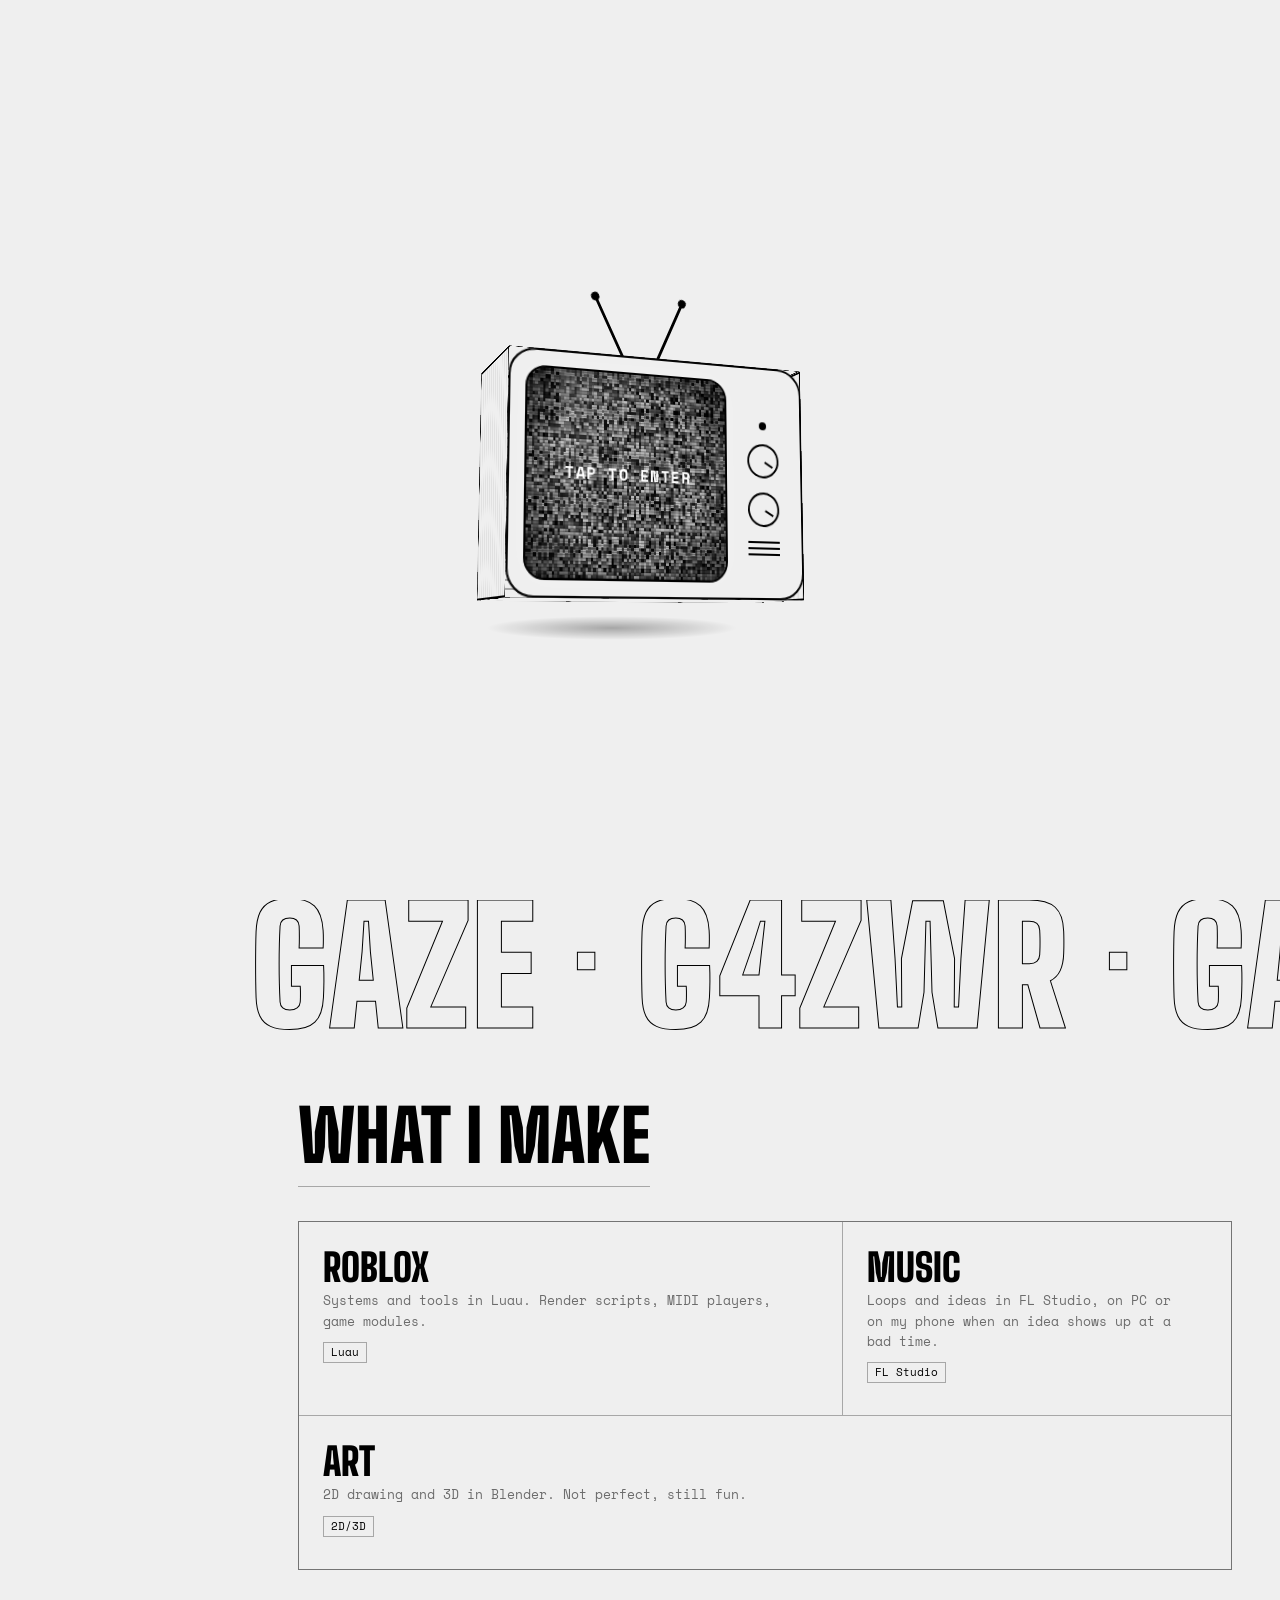
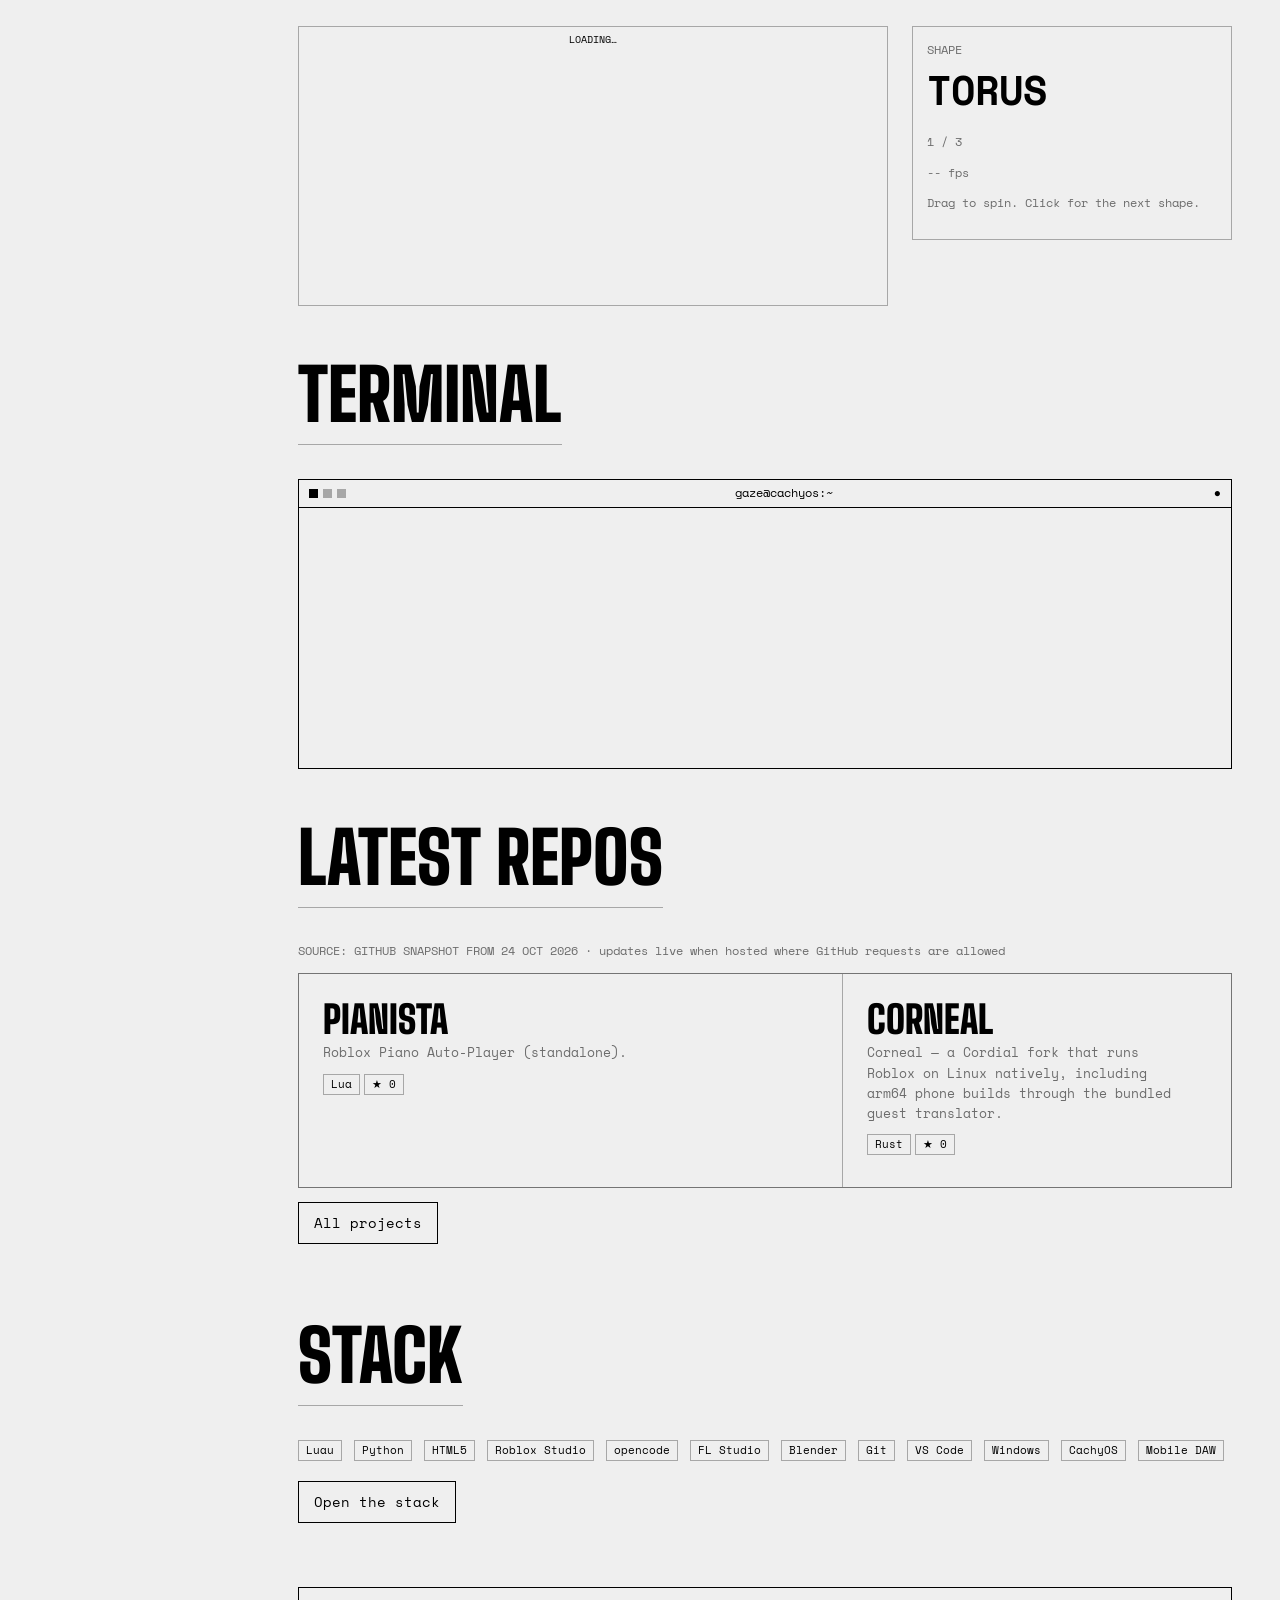
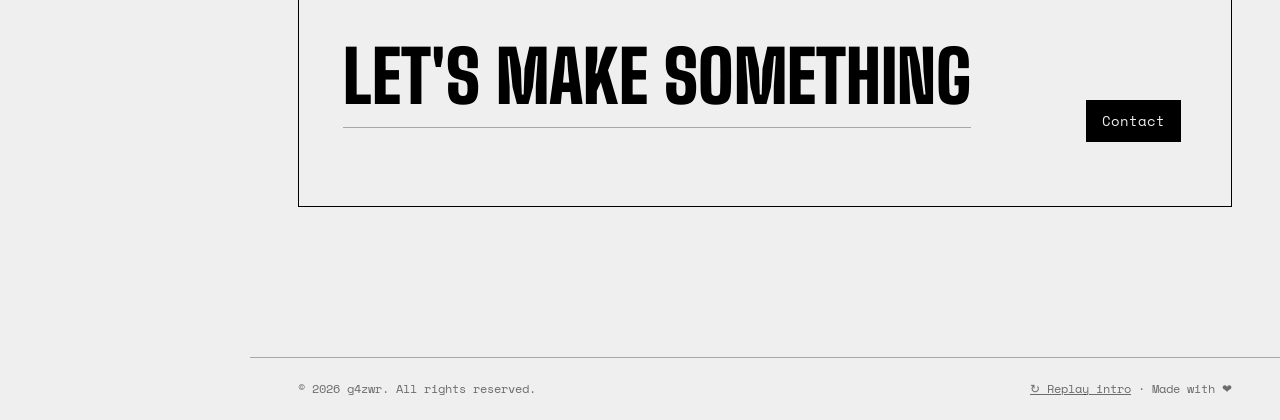
<file: index.html>
<!DOCTYPE html>
<html lang="en" data-fx="full">
<head>
<meta charset="utf-8">
<meta name="viewport" content="width=device-width, initial-scale=1, viewport-fit=cover">
<title>g4zwr · aka gaze — Gamedev</title>
<link rel="preconnect" href="https://fonts.googleapis.com">
<link rel="preconnect" href="https://fonts.gstatic.com" crossorigin>
<link rel="stylesheet" href="https://fonts.googleapis.com/css2?family=Big+Shoulders+Display:wght@700;900&family=Space+Mono:wght@400;700&display=swap">
<style>
:root{--bg:#000;--fg:#fff;--dim:rgba(255,255,255,.55);--line:rgba(255,255,255,.28);--soft:rgba(255,255,255,.07);box-sizing:border-box;padding-top:env(safe-area-inset-top,0px);padding-bottom:env(safe-area-inset-bottom,0px)}
@media(prefers-color-scheme:light){:root:not([data-theme="dark"]){--bg:#efefef;--fg:#000;--dim:rgba(0,0,0,.55);--line:rgba(0,0,0,.3);--soft:rgba(0,0,0,.06)}}
:root[data-theme="dark"]{--bg:#000;--fg:#fff}
*{box-sizing:border-box;-webkit-tap-highlight-color:transparent}
html{height:100%;scroll-padding-top:env(safe-area-inset-top,0px)}
body{margin:0;min-height:100%;background:var(--bg);color:var(--fg);font:15px/1.55 "Space Mono",ui-monospace,monospace;overflow-x:hidden;-webkit-tap-highlight-color:transparent}
#crt{position:fixed;inset:0;pointer-events:none;z-index:30;background:repeating-linear-gradient(0deg,transparent 0 2px,rgba(128,128,128,.08) 2px 3px)}
a{color:inherit}
.disp,.card h3,.logo{font-family:"Big Shoulders Display",Impact,sans-serif;font-weight:900;text-transform:uppercase;line-height:.9;margin:0}
header{position:sticky;top:env(safe-area-inset-top,0px);z-index:5;display:flex;align-items:center;gap:14px;padding:10px 20px;background:var(--bg);border-bottom:1px solid var(--line);flex-wrap:wrap}
.logo{font-size:28px;text-decoration:none;letter-spacing:.04em}
nav{display:flex;gap:4px;flex-wrap:wrap;margin-left:auto}
nav a{padding:6px 10px;text-decoration:none;font-size:13px;border:1px solid transparent}
nav a:hover{border-color:var(--line)}
nav a[aria-current=page]{background:var(--fg);color:var(--bg)}
nav a[aria-current=page]::before,nav a[aria-current=page]::after{display:none}
.hb{font:inherit;font-size:12px;padding:5px 9px;background:none;color:var(--fg);border:1px solid var(--line);cursor:pointer}
.path{font-size:12px;color:var(--dim);padding:6px 20px;border-bottom:1px solid var(--line)}
.marq{overflow:hidden;white-space:nowrap;border-bottom:1px solid var(--line);font-size:12px;padding:5px 0;color:var(--dim)}
.marq span{display:inline-block;animation:mq 22s linear infinite}@keyframes mq{to{transform:translateX(-50%)}}
main{max-width:1060px;margin:0 auto;padding:36px 20px 120px}
.view{display:none}.view.on{display:block}
h1.disp{font-size:clamp(72px,16vw,200px)}
h2.disp{font-size:clamp(40px,8vw,84px);margin:0 0 22px}
.g{position:relative;display:inline-block}
.g::before,.g::after{content:attr(data-t);position:absolute;left:0;top:0;width:100%;height:100%;padding:inherit;opacity:0;pointer-events:none;animation:gl 4s infinite steps(1)}
.g::before{transform:translate(3px,0);clip-path:inset(15% 0 55% 0)}
.g::after{transform:translate(-3px,0);clip-path:inset(60% 0 8% 0);animation-delay:-1.3s}
@keyframes gl{0%,90%,100%{opacity:0}92%{opacity:.85}95%{opacity:.4;transform:translate(7px,0)}}
.g:hover::before,.g:hover::after,.hit::before,.hit::after{opacity:.9;animation:gh .25s infinite steps(2)}
@keyframes gh{0%{transform:translate(4px,-1px);clip-path:inset(10% 0 60% 0)}50%{transform:translate(-5px,1px);clip-path:inset(55% 0 15% 0)}100%{transform:translate(2px,0);clip-path:inset(30% 0 40% 0)}}
.hit{animation:sk .3s steps(3)}@keyframes sk{33%{transform:skewX(8deg)}66%{transform:skewX(-6deg) translateX(3px)}}
[data-fx=off] .g::before,[data-fx=off] .g::after,[data-fx=off] #crt{display:none}
[data-fx=off] *{animation:none!important}
.aka{letter-spacing:.35em;margin:8px 0 22px;color:var(--dim)}
.btn{display:inline-block;padding:9px 15px;border:1px solid var(--fg);background:none;color:var(--fg);font:inherit;font-size:14px;text-decoration:none;cursor:pointer;margin:0 6px 8px 0}
.btn.s,.btn:hover{background:var(--fg);color:var(--bg)}
.hero{position:relative;display:grid;grid-template-columns:1fr;padding:10px 0}
.hero>*{position:relative;z-index:1}
#heroViz{position:fixed;inset:0;width:100%;height:100%;opacity:.2;z-index:0;pointer-events:none}
main,footer,.path,.marq{position:relative;z-index:1}
@media(max-width:760px){.hero{grid-template-columns:1fr}}
table{border-collapse:collapse;width:100%;font-size:13px;background:var(--bg)}
td{border:1px solid var(--line);padding:6px 10px}td:first-child{color:var(--dim);width:42%}
.grid{display:grid;grid-template-columns:repeat(auto-fill,minmax(250px,1fr));gap:14px}
.card{display:block;border:1px solid var(--line);padding:16px;background:var(--soft);text-decoration:none}
.card:hover{border-color:var(--fg)}
.card h3{font-size:30px;margin:0 0 6px}
.card p{margin:0 0 8px;font-size:13px;color:var(--dim)}
.tag{display:inline-block;border:1px solid var(--line);font-size:11px;padding:1px 7px;margin:0 4px 4px 0}
.chips{display:flex;gap:8px;flex-wrap:wrap;margin-bottom:16px}
.chips button{font:inherit;font-size:13px;padding:5px 12px;background:none;color:var(--fg);border:1px solid var(--line);cursor:pointer}
.chips button.on{background:var(--fg);color:var(--bg)}
input[type=text],textarea{width:100%;font:inherit;background:var(--bg);color:var(--fg);border:1px solid var(--line);padding:10px;margin:4px 0 14px}
input[type=range]{accent-color:var(--fg)}
:focus-visible{outline:2px solid var(--fg);outline-offset:2px}
label{font-size:13px;color:var(--dim)}
.two{display:grid;grid-template-columns:1fr 1fr;gap:32px}
@media(max-width:899px){.two{grid-template-columns:1fr}}
.ct{cursor:pointer}.ct.open{border-color:var(--fg)}
.dsc{position:relative;overflow:hidden;transition:height .35s ease}
.dsc p{margin:0 0 8px;transition:opacity .35s ease}
.dsc .lg{position:absolute;left:0;top:0;width:100%;opacity:0;pointer-events:none;color:var(--fg);font-size:14px}
.ct.open .dsc .sh{position:absolute;left:0;top:0;width:100%;opacity:0;pointer-events:none}
.ct.open .dsc .lg{position:static;opacity:1;pointer-events:auto}
.ct .act{display:none;margin-top:4px}.ct.open .act{display:block;animation:fi .35s ease both}@keyframes fi{from{opacity:0}to{opacity:1}}
.ct .opn{margin:0}
#cfm{position:fixed;inset:0;z-index:70;background:rgba(0,0,0,.6);display:none;align-items:center;justify-content:center;padding:20px}
#cfb{background:var(--bg);color:var(--fg);border:2px solid var(--fg);padding:22px;max-width:420px;width:100%}
#cfb h3{font-size:34px;margin:0 0 10px}#cfu{display:block;word-break:break-all;font-size:12px;color:var(--dim);border:1px solid var(--line);padding:6px 8px;margin:10px 0 6px}
.log li{padding:8px 0;border-bottom:1px dashed var(--line);font-size:14px}.log span{color:var(--dim);margin-right:10px}
.blink{animation:b 1s steps(2) infinite}@keyframes b{50%{opacity:0}}
.asc{display:grid;grid-template-columns:1fr 220px;gap:16px}
@media(max-width:899px){.asc{grid-template-columns:1fr}}
#ascii{margin:0;font:9px/9px "Space Mono",monospace;border:1px solid var(--line);padding:8px;overflow:hidden;cursor:grab;touch-action:none;user-select:none;min-height:100px;display:flex;justify-content:center}
#ascii pre{margin:0;font:inherit}
.spec{border:1px solid var(--line);padding:14px;font-size:12px;color:var(--dim)}.spec b{display:block;font-size:40px;color:var(--fg)}
.lb{display:flex;height:12px;border:1px solid var(--line);margin:12px 0 6px}.lb i{display:block;background:var(--fg)}
.st{font-size:12px;color:var(--dim);margin:0 0 12px}
#dock{position:fixed;right:12px;bottom:calc(12px + env(safe-area-inset-bottom,0px));width:290px;max-width:calc(100vw - 24px);background:var(--bg);border:1px solid var(--fg);padding:8px;z-index:6;font-size:11px;display:none}
#dock canvas{width:100%;height:64px;display:block;border:1px solid var(--line)}
.dr{display:flex;gap:6px;align-items:center;margin-top:6px}.dr .hb{padding:3px 8px}.dr input{flex:1;min-width:0}
.toast{position:fixed;left:50%;bottom:calc(90px + env(safe-area-inset-bottom,0px));transform:translateX(-50%);background:var(--fg);color:var(--bg);padding:9px 14px;font-size:13px;display:none;z-index:40}
footer{border-top:1px solid var(--line);padding:16px 20px;font-size:12px;color:var(--dim);display:flex;justify-content:space-between;flex-wrap:wrap;gap:8px}
#gate{position:fixed;inset:0;z-index:45;background:var(--bg);display:none;flex-direction:column;align-items:center;justify-content:center;cursor:pointer;gap:34px;overflow:hidden}
#gate.on{display:flex}
.sc{perspective:1100px;width:300px;height:230px;margin-top:70px;position:relative;transform-origin:39% 50%}
@media(max-width:420px){.sc{zoom:.74}}
.shd{position:absolute;left:8%;right:8%;bottom:-40px;height:24px;border-radius:50%;background:radial-gradient(var(--line),transparent 70%);transform:translateX(calc(var(--ry,0)*-1.4px))}
.tv{position:relative;width:300px;height:230px;transform-style:preserve-3d;transform:rotateX(calc(var(--rx,0)*1deg)) rotateY(calc(var(--ry,0)*1deg))}
.f{position:absolute;border:2px solid var(--fg);background:var(--bg)}
.f.fr{inset:0;transform:translateZ(60px);border-radius:26px;padding:14px;display:flex;gap:12px}
.f.bk{inset:0;transform:translateZ(-60px) rotateY(180deg);border-radius:26px;background:repeating-linear-gradient(0deg,var(--line) 0 2px,transparent 2px 9px),var(--bg)}
.f.l,.f.r{width:120px;height:230px;left:90px;background:repeating-linear-gradient(90deg,var(--soft) 0 3px,transparent 3px 9px),var(--bg)}
.f.r{transform:rotateY(90deg) translateZ(150px)}.f.l{transform:rotateY(-90deg) translateZ(150px)}
.f.t,.f.b{width:300px;height:120px;top:55px}
.f.t{transform:rotateX(90deg) translateZ(115px)}.f.b{transform:rotateX(-90deg) translateZ(115px)}
.ant{display:block;position:absolute;left:50%;top:-84px;width:3px;height:86px;background:var(--fg);transform-origin:50% 100%}
.ant::after{content:"";position:absolute;top:-4px;left:-3px;width:9px;height:9px;border-radius:50%;background:var(--fg)}
.ant.a{transform:translateX(-12px) rotateZ(-26deg)}.ant.b{transform:translateX(10px) rotateZ(24deg)}
.scr{position:relative;flex:1;border:2px solid var(--fg);border-radius:20px;overflow:hidden;background:#000}
.scr canvas{width:100%;height:100%;display:block;image-rendering:pixelated}
.scr::before{content:"";position:absolute;inset:0;z-index:1;background:repeating-linear-gradient(0deg,rgba(0,0,0,.28) 0 1px,transparent 1px 3px),radial-gradient(ellipse at center,transparent 55%,rgba(0,0,0,.65))}
.scr::after{content:"";position:absolute;inset:0;z-index:1;background:linear-gradient(115deg,rgba(255,255,255,.22) 0,transparent 35%);transform:translateX(calc(var(--ry,0)*1.5px))}
.scr span{position:absolute;inset:0;z-index:2;display:flex;align-items:center;justify-content:center;color:#fff;font-weight:700;font-size:15px;letter-spacing:.1em;text-align:center;background:rgba(0,0,0,.25)}
.scr span::before,.scr span::after{display:flex;align-items:center;justify-content:center}
.pnl{width:54px;display:flex;flex-direction:column;align-items:center;justify-content:center;gap:14px}.pnl i{display:block}
.led{width:8px;height:8px;border-radius:50%;background:var(--fg);animation:b 1s steps(2) infinite}
.kn{width:34px;height:34px;border:2px solid var(--fg);border-radius:50%;position:relative;transform:rotate(calc(var(--ry,0)*6deg))}
.kn::after{content:"";position:absolute;left:50%;top:3px;width:2px;height:10px;margin-left:-1px;background:var(--fg)}
.slit{width:34px;height:2px;background:var(--fg);box-shadow:0 6px 0 var(--fg),0 12px 0 var(--fg)}
.tv.pw .scr{animation:crt .65s steps(3) forwards}.tv.pw .scr span{display:none}
@keyframes crt{0%{transform:none;filter:none}30%{transform:scale(1,.03);filter:brightness(4)}60%{transform:scale(1.03,.03);filter:brightness(9)}100%{transform:none;filter:brightness(2.2)}}
#ld{display:none;position:absolute;top:50%;left:50%;transform:translate(-50%,-50%);letter-spacing:.3em;font-size:13px;white-space:nowrap}
#gate.ld #ld{display:block}#gate.ld .sc{visibility:hidden}

/* stack cards */
.sk{cursor:pointer}.sk .top{display:flex;justify-content:space-between;gap:8px}
.sk .pl{font-size:34px;transition:transform .45s cubic-bezier(.76,0,.24,1)}.sk.open .pl{transform:rotate(45deg)}
.sk.open{border-color:var(--fg);background:var(--soft)}
.sk .bar{height:6px;border:1px solid var(--line);margin:4px 0 10px}.sk .bar i{display:block;height:100%;width:0;background:var(--fg);transition:width 1s cubic-bezier(.76,0,.24,1)}
.sk .bd{margin-top:2px;display:grid;grid-template-rows:0fr;transition:grid-template-rows .5s cubic-bezier(.76,0,.24,1)}.sk.open .bd{grid-template-rows:1fr}.sk .bd>div{overflow:hidden}
.sk .bd p{margin:6px 0;font-size:13px;color:var(--fg)}

/* home extras */
.stats{display:grid;grid-template-columns:repeat(4,1fr);border:1px solid var(--line)}
.stats div{padding:16px;border-right:1px solid var(--line);font-size:12px;color:var(--dim)}.stats div:last-child{border:0}
.stats b{display:block;font:900 clamp(40px,7vw,72px)/1 "Big Shoulders Display",Impact,sans-serif;color:var(--fg)}
@media(max-width:640px){.stats{grid-template-columns:1fr 1fr}.stats div:nth-child(2){border-right:0}.stats div:nth-child(-n+2){border-bottom:1px solid var(--line)}}
.olw{overflow:hidden;margin:48px -20px}
.ol{display:inline-block;white-space:nowrap;font-size:clamp(70px,15vw,160px);color:transparent;-webkit-text-stroke:1px var(--fg);animation:mq 28s linear infinite}
.card.hv{transition:background .3s,color .3s}.card.hv:hover{background:var(--fg);color:var(--bg)}.card.hv:hover p,.card.hv:hover .tag{color:var(--bg);border-color:var(--bg)}
.term{border:1px solid var(--fg)}.term .tb{display:flex;justify-content:space-between;padding:4px 10px;font-size:12px;border-bottom:1px solid var(--fg)}
.term pre{margin:0;padding:14px;min-height:200px;white-space:pre-wrap;font:13px/1.65 "Space Mono",monospace}
.cta{border:1px solid var(--fg);padding:40px 20px;margin-top:56px;text-align:center}
.rv{opacity:0;transform:translateY(32px);transition:opacity .9s cubic-bezier(.76,0,.24,1),transform .9s cubic-bezier(.76,0,.24,1)}.rv.in{opacity:1;transform:none}
[data-fx=off] .rv{opacity:1;transform:none;transition:none}

/* scripts page */
.lsc{border:1px solid var(--line);background:var(--soft);padding:18px;margin-bottom:22px}
.lsc-h{display:flex;align-items:center;gap:14px;flex-wrap:wrap}
.lsc-h h3{font-size:clamp(28px,5.5vw,48px);margin:0}
.lsc-cp{}
.lsc-os{opacity:.6;transition:opacity .18s ease}
.lsc-os:hover{opacity:1}
.lsc-cp:focus-visible{background:var(--fg);color:var(--bg)}
.lsc-cp.ok{background:var(--fg);color:var(--bg)}
.lsc-d{font-size:13px;color:var(--dim);margin:8px 0 14px}
.lsc-img{width:100%;max-height:360px;object-fit:cover;border:1px solid var(--line);border-bottom:0;display:block;background:#000}
.lsc-bar{display:flex;justify-content:space-between;gap:12px;align-items:center;border:1px solid var(--line);border-bottom:0;padding:4px 10px;font-size:11px;letter-spacing:.12em;color:var(--dim);background:var(--bg)}
.lsc-code{margin:0;padding:16px;border:1px solid var(--line);background:var(--bg);overflow-x:auto;white-space:pre;font:13px/1.75 "Space Mono",ui-monospace,monospace;tab-size:2;cursor:text}
.lsc-code code{font:inherit}
.lsc-foot{margin-top:12px;display:flex;gap:8px;flex-wrap:wrap}
.t-c{opacity:.45;font-style:italic}
.t-s{opacity:.92;text-decoration:underline;text-decoration-color:var(--line);text-decoration-thickness:1px;text-underline-offset:3px}
.t-k{font-weight:700}
.t-n{font-weight:700;opacity:.85}
.t-b{font-weight:700;border-bottom:1px dotted var(--dim)}
@media(max-width:520px){.lsc-foot .btn,.lsc-cp{flex:1 1 100%;text-align:center}}

/* page transition */
#pt{position:fixed;inset:0;z-index:60;pointer-events:none;display:none;grid-auto-flow:column;grid-auto-columns:1fr}#pt.on{display:grid}
#pt i{background:var(--fg);transform:scaleY(0);transform-origin:top;outline:2px solid var(--fg);margin:0 -1px;position:relative}
#ptl{position:fixed;left:0;right:0;top:50%;margin-top:-.5em;z-index:61;display:none;text-align:center;color:var(--bg);pointer-events:none;font:900 clamp(56px,14vw,170px)/1 "Big Shoulders Display",Impact,sans-serif;text-transform:uppercase}
#ptl small{display:block;font:700 14px "Space Mono",monospace;letter-spacing:.4em}
body.lock,body.lock *{pointer-events:none!important}
.scr{box-shadow:0 0 26px rgba(255,255,255,.22)}
.tv.zm .f.bk,.tv.zm .f.l,.tv.zm .f.r,.tv.zm .f.t,.tv.zm .f.b{visibility:hidden}
html.gc .g::before,html.gc .g::after,html.gc .marq span,html.gc .ol{animation-play-state:paused}

/* ===== responsive redesign · shared additions ===== */
.skip{position:absolute;left:-999px;top:8px;z-index:99;background:var(--fg);color:var(--bg);padding:10px 16px;font-size:13px;text-decoration:none}
.skip:focus{left:8px}
p{text-wrap:pretty}
h2.disp{text-wrap:balance}
.btn,.hb{transition:background .18s ease,color .18s ease,transform .08s ease}
.btn:active,.hb:active{transform:translateY(1px)}
.rail-foot{display:none}
.hx{position:relative;z-index:1}
.hx-p{margin:0 0 4px}
.hx-btns{display:flex;gap:10px;margin:12px 0 0}
.hx-side,.ghost{display:none}

/* ===== MOBILE (<=899px): stacked full-bleed panels ===== */
@media(max-width:899px){
  header{row-gap:8px}
  nav{display:flex;gap:6px;flex-wrap:nowrap;overflow-x:auto;margin-left:0;width:100%;scrollbar-width:none;-webkit-overflow-scrolling:touch}
  nav::-webkit-scrollbar{display:none}
  nav a{white-space:nowrap;flex:0 0 auto}
  main{padding:26px 20px 110px}
  h1.disp{font-size:clamp(64px,19vw,124px)}
  .aka{display:block;border-top:1px solid var(--line);border-bottom:1px solid var(--line);padding:10px 2px;margin:16px 0 18px;letter-spacing:.28em;font-size:12px}
  .hx-btns .btn{flex:1 1 0;text-align:center;margin:0}
  h2.disp{font-size:clamp(44px,10.5vw,72px);border-top:2px solid var(--fg);padding-top:14px;margin-top:44px}
  .cta h2.disp{border-top:0;padding-top:0;margin-top:0}
  .grid{display:flex;flex-direction:column;gap:0;border-top:2px solid var(--fg);border-bottom:1px solid var(--line)}
  .grid .card{border:0;border-bottom:1px solid var(--line);background:transparent;padding:18px 2px 18px 16px;position:relative}
  .grid .card::before{content:"";position:absolute;left:0;top:-1px;bottom:-1px;width:3px;background:transparent;transition:background .2s ease}
  .grid .card:hover::before,.grid .card.open::before,.grid .card:focus-visible::before{background:var(--fg)}
  .stats{border:0;border-top:2px solid var(--fg);border-bottom:1px solid var(--line)}
  .stats div{padding:14px 4px}
  .cta{background:var(--fg);color:var(--bg);border:0;margin:56px -20px 0;padding:38px 20px}
  .cta .btn{border-color:var(--bg);color:var(--bg)}
  .cta .btn.s,.cta .btn:hover{background:var(--bg);color:var(--fg)}
  footer{flex-direction:column;align-items:center;text-align:center;gap:4px;border-top:2px solid var(--fg);padding:18px 20px}
  #dock{left:0;right:0;bottom:0;width:auto;max-width:none;border-left:0;border-right:0;border-bottom:0}
  .toast{bottom:calc(160px + env(safe-area-inset-bottom,0px))}
}

/* ===== DESKTOP (>=900px): fixed left rail + hairline mosaic ===== */
@media(min-width:900px){
  body{padding-left:250px}
  header{position:fixed;left:0;top:0;bottom:0;width:250px;height:100dvh;flex-direction:column;align-items:stretch;justify-content:flex-start;border-bottom:0;border-right:1px solid var(--line);padding:28px 24px;gap:0}
  .logo{font-size:36px;border-bottom:1px solid var(--line);padding-bottom:18px;margin-bottom:14px}
  nav{flex-direction:column;gap:0;margin:0;width:100%}
  nav a{border:0;border-bottom:1px solid var(--soft);padding:12px 0;font-size:14px;letter-spacing:.14em;transition:padding-left .25s cubic-bezier(.76,0,.24,1),background .2s ease,color .2s ease}
  nav a:hover{padding-left:10px}
  nav a[aria-current=page]{padding-left:10px}
  .rail-foot{display:flex;flex-direction:column;gap:8px;margin-top:auto;font-size:11px;color:var(--dim);letter-spacing:.1em}
  main{max-width:1140px;padding:64px 48px 150px}
  h1.disp{font-size:clamp(110px,14vw,230px)}
  h2.disp{font-size:clamp(44px,5.6vw,88px);border-bottom:1px solid var(--line);padding-bottom:18px;margin-bottom:34px}
  .aka{display:inline-block;border:1px solid var(--line);background:var(--soft);padding:9px 14px;margin:20px 0 22px;font-size:13px}
  .hx-btns{margin:28px 0 0;gap:12px}
  .hx-btns .btn{flex:0 0 auto;text-align:left}
  .hero{grid-template-columns:1fr auto;gap:56px;min-height:56vh;padding:40px 0 56px;align-items:end;overflow:hidden}
  .hx-side{display:flex;flex-direction:column;min-width:240px;justify-content:flex-end}
  .hx-side span{border-top:1px solid var(--line);padding:10px 0;font-size:11px;letter-spacing:.16em;color:var(--dim)}
  .ghost{display:block;position:absolute;right:-24px;bottom:-30px;z-index:0;font-size:clamp(150px,20vw,300px);line-height:.75;color:transparent;-webkit-text-stroke:1px var(--line);pointer-events:none}
  #heroViz{-webkit-mask-image:radial-gradient(75% 95% at 62% 42%,#000 42%,transparent 100%);mask-image:radial-gradient(75% 95% at 62% 42%,#000 42%,transparent 100%)}
  .grid{grid-template-columns:repeat(12,1fr);gap:1px;background:var(--line);border:1px solid var(--line)}
  .grid .card{grid-column:span 6;border:0;background:var(--bg);padding:28px 24px}
  .grid .card:nth-child(4n+1){grid-column:span 7}
  .grid .card:nth-child(4n+2){grid-column:span 5}
  .grid .card:nth-child(4n+3){grid-column:span 5}
  .grid .card:nth-child(4n){grid-column:span 7}
  .grid .card:last-child:nth-child(odd){grid-column:1/-1}
  .grid .card:hover:not(.hv){background:var(--soft)}
  .grid .sk.open,.grid .ct.open{background:var(--soft)}
  .card h3{font-size:clamp(30px,3vw,44px)}
  .two{grid-template-columns:7fr 5fr;gap:0}
  .two>div:last-child{border-left:1px solid var(--line);padding-left:44px;align-self:start;position:sticky;top:100px}
  .asc{grid-template-columns:1fr 320px;gap:24px}
  .asc .spec{align-self:start;position:sticky;top:100px}
  #ascii{font-size:10px;line-height:10px;min-height:280px}
  .stats{border-top:2px solid var(--fg)}
  .stats div{display:flex;align-items:baseline;gap:16px;padding:24px 20px}
  .stats b{display:inline;font-size:clamp(56px,7vw,104px)}
  .olw{margin:64px -48px}
  .cta{display:flex;flex-wrap:wrap;align-items:flex-end;justify-content:space-between;gap:26px;padding:56px 44px;text-align:left}
  .term pre{font-size:14px;line-height:1.75;min-height:260px}
  .term .tb::before{content:"";order:-1;width:9px;height:9px;background:var(--fg);box-shadow:14px 0 0 0 var(--line),28px 0 0 0 var(--line);margin-right:36px;align-self:center}
  footer{padding:22px 48px}
  .toast{left:calc(50% + 125px)}
  #osd{left:266px!important}
}
</style>
</head>
<body>
<canvas id="heroViz" aria-hidden="true"></canvas>
<div id="crt" aria-hidden="true"></div>
<div id="pt" aria-hidden="true"></div><div id="ptl" aria-hidden="true"></div>

<div id="gate" class="on ld" role="button" tabindex="0" aria-label="Tap to enter the g4zwr site">
  <p id="ld" class="g" data-t="LOADING AUDIO…">LOADING AUDIO…</p>
  <div class="sc" id="scn"><div class="shd"></div><div class="tv" id="tv">
    <i class="ant a"></i><i class="ant b"></i>
    <div class="f fr">
      <div class="scr"><canvas id="stat" width="80" height="60"></canvas><span class="g" data-t="TAP TO ENTER">TAP TO ENTER</span></div>
      <div class="pnl"><i class="led"></i><i class="kn"></i><i class="kn"></i><i class="slit"></i></div>
    </div>
    <div class="f bk"></div><div class="f l"></div><div class="f r"></div><div class="f t"></div><div class="f b"></div>
  </div></div>
</div>

<a class="skip" href="#main">SKIP TO CONTENT</a>
<header>
  <a class="logo" href="/" data-r>G4ZWR</a>
  <nav id="nav" aria-label="Primary">
    <a href="/" data-r>HOME</a><a href="/projects/" data-r>PROJECTS</a><a href="/scripts/" data-r>SCRIPTS</a><a href="/stack/" data-r>STACK</a><a href="/about/" data-r>ABOUT</a><a href="/contact/" data-r>CONTACT</a>
  </nav>
  <div class="rail-foot" aria-hidden="true"><span>SYS — WIN11 + CACHYOS</span><span>EST — 2026 · LUAU FIRST</span></div>
</header>
<div class="path" id="path">g4zwr.is-a.dev/<span class="blink">_</span></div>
<div class="marq" aria-hidden="true"><span>G4ZWR · AKA GAZE · GAMEDEV · ROBLOX · LUAU · MUSIC · 2D/3D ART · G4ZWR · AKA GAZE · GAMEDEV · ROBLOX · LUAU · MUSIC · 2D/3D ART · </span></div>

<main id="main">
<section class="view" id="v-home">
  <div class="hero">
    <div class="hx">
      <h1 class="disp g" data-t="G4ZWR">G4ZWR</h1>
      <p class="aka">AKA GAZE · GAMEDEV</p>
      <p class="hx-p">Roblox systems in Luau, music, 2D and 3D art.</p>
      <p class="hx-btns"><a class="btn s" href="/projects/" data-r>View projects</a><a class="btn" href="/contact/" data-r>Contact</a></p>
    </div>
    <div class="hx-side" aria-hidden="true">
      <span>ROBLOX SYSTEMS — LUAU</span>
      <span>MUSIC — FL STUDIO</span>
      <span>2D / 3D ART — BLENDER</span>
      <span>WEB — VANILLA HTML · CSS · JS</span>
    </div>
    <span class="ghost disp" aria-hidden="true">GAZE</span>
  </div>

  <div class="stats rv" id="stats" style="margin-top:48px"><div><b id="n1">0</b>repos</div><div><b id="n2">0</b>stack items</div><div><b>2</b>tracks in the player</div><div><b>∞</b>half finished ideas</div></div>
  <div class="olw rv" aria-hidden="true"><div class="ol disp">GAZE · G4ZWR · GAZE · G4ZWR · GAZE · G4ZWR · GAZE · G4ZWR · GAZE · G4ZWR · GAZE · G4ZWR · </div></div>
  <h2 class="disp g rv" data-t="WHAT I MAKE">What I make</h2>
  <div class="grid rv"><div class="card hv"><h3>Roblox</h3><p>Systems and tools in Luau. Render scripts, MIDI players, game modules.</p><span class="tag">Luau</span></div><div class="card hv"><h3>Music</h3><p>Loops and ideas in FL Studio, on PC or on my phone when an idea shows up at a bad time.</p><span class="tag">FL Studio</span></div><div class="card hv"><h3>Art</h3><p>2D drawing and 3D in Blender. Not perfect, still fun.</p><span class="tag">2D/3D</span></div></div>
  <div class="asc rv" style="margin-top:56px">
    <div id="ascii" aria-label="Spinning 3D shape in ASCII. Drag to spin, click for the next shape."><pre id="ap">LOADING…</pre></div>
    <div class="spec"><p style="margin:0">SHAPE</p><b id="sn">TORUS</b><p id="si">1 / 3</p><p id="sf">-- fps</p><p>Drag to spin. Click for the next shape.</p></div>
  </div>
  <h2 class="disp g rv" data-t="TERMINAL" style="margin-top:56px">Terminal</h2>
  <div class="term rv"><div class="tb"><span>gaze@cachyos:~</span><span class="blink">●</span></div><pre id="tp"></pre></div>
  <h2 class="disp g" data-t="LATEST REPOS" style="margin-top:56px">Latest repos</h2>
  <p class="st" id="hst"></p>
  <div class="grid" id="hg"></div>
  <p style="margin-top:14px"><a class="btn" href="/projects/" data-r>All projects</a></p>
  <h2 class="disp g rv" data-t="STACK" style="margin-top:56px">Stack</h2>
  <div class="chips rv" id="peek"></div><a class="btn" href="/stack/" data-r>Open the stack</a>
  <div class="cta rv"><h2 class="disp g" data-t="LET'S MAKE SOMETHING" style="margin-bottom:22px">Let's make something</h2><a class="btn s" href="/contact/" data-r>Contact</a></div>
</section>

<section class="view" id="v-projects">
  <h2 class="disp g" data-t="PROJECTS">Projects</h2>
  <p class="st" id="pst"></p>
  <div class="lb" id="lb"></div><p class="st" id="ll"></p>
  <input type="text" id="q" placeholder="Search projects…" aria-label="Search projects">
  <div class="grid" id="pg"></div>
</section>

<section class="view" id="v-scripts">
  <h2 class="disp g" data-t="SCRIPTS">SCRIPTS</h2>
  <p class="st">sum of my scripts, u can copy and execute in ur roblox executor or edit. its open sourced</p>
  <div class="list" id="sl"></div>
</section>

<section class="view" id="v-stack">
  <h2 class="disp g" data-t="STACK">Stack</h2>
  <div class="chips" id="sc"><button class="on" data-f="">All</button><button data-f="Lang">Lang</button><button data-f="Tool">Tool</button><button data-f="Env">Env</button></div>
  <div class="grid" id="sg"></div>
</section>

<section class="view" id="v-about">
  <h2 class="disp g" data-t="ABOUT">About</h2>
  <div class="two">
    <div>
      <p>hey, Im gaze.</p>
      <p>I mostly do things in Roblox.</p>
      <p>When I'm not im drawing thingz 
<br>(which is im not good at) </p>
      <p>I run Windows and CachyOS, I keep my code on GitHub or rubis.. or pastebin, If something broken, it's on purpose. Mostly.</p>
      <h3 class="disp g" data-t="FAST FACTS" style="font-size:34px;margin:26px 0 10px">Fast facts</h3>
      <table><tr><td>What I do</td><td>Gamedev</td></tr><tr><td>Main tool</td><td>opencode</td></tr><tr><td>Music</td><td>FL Studio, PC + mobile</td></tr><tr><td>Runs on</td><td>Windows + CachyOS</td></tr><tr><td>My code</td><td><a href="https://github.com/g4zwrr" target="_blank" rel="noopener">github.com/g4zwrr</a></td></tr></table>
    </div>
    <div>
      <h3 class="disp g" data-t="LOG" style="font-size:34px;margin:0 0 6px">Log</h3>
      <p class="st" id="lgs"></p>
      <ul class="log" id="lg" style="list-style:none;padding:0;margin:0"></ul>
    </div>
  </div>
</section>

<section class="view" id="v-contact">
  <h2 class="disp g" data-t="CONTACT">Contact</h2>
  <div class="grid" id="cl"></div>
</section>
</main>

<div id="dock" role="region" aria-label="Now playing">
  <div class="dr" style="margin:0 0 6px;justify-content:space-between"><span id="dn">♪ 着包み · COSTUME</span><span id="dt">PAUSED</span></div>
  <canvas id="dv" width="280" height="64"></canvas>
  <div class="dr"><button class="hb" id="dp" aria-label="Play or pause">▶</button><button class="hb" id="dm" aria-label="Mute">MUTE</button><input id="vol" type="range" min="0" max="1" step="0.01" value="0.7" aria-label="Volume"><button class="hb" id="dz" aria-label="Cycle visualizer">SCOPE</button></div>
  <div class="dr"><label class="hb" style="cursor:pointer">LOAD AUDIO FILE<input id="af" type="file" accept="audio/*" hidden></label></div>
</div>
<div id="cfm" role="dialog" aria-modal="true" aria-labelledby="cft"><div id="cfb"><h3 class="disp" id="cft">Are you sure?</h3><span id="cfu"></span><p class="st" id="cfd"></p><button class="btn s" id="cfy">Yes, open it</button><button class="btn" id="cfn">No, stay here</button></div></div>
<div class="toast" id="toast" role="status"></div>
<div id="osd" class="g" data-t="" aria-hidden="true" style="display:none;position:fixed;top:calc(74px + env(safe-area-inset-top,0px));left:20px;z-index:61;padding:6px 12px;border:2px solid var(--fg);background:var(--bg);font-weight:700;font-size:clamp(18px,4vw,30px);letter-spacing:.08em"></div>
<footer><span>© 2026 g4zwr. All rights reserved.</span><span><a href="/" id="replay">↻ Replay intro</a> · Made with ❤</span></footer>

<script>
var gc=true;document.documentElement.classList.add("gc");
function setGc(v){if(gc===v)return;gc=v;document.documentElement.classList.toggle("gc",v)}
var $=function(i){return document.getElementById(i)},Q=function(s){return [].slice.call(document.querySelectorAll(s))};
var P=[["Luau Systems Kit","Reusable modules for Roblox games.","Luau",0],["Gaze Loops","Music loops produced in FL Studio.","Music",0],["ASCII Showcase","Real-time 3D shapes rendered as ASCII.","HTML",0],["CachyOS Dotfiles","Config for a Windows + CachyOS setup.","Shell",0],["Python Tools","Small scripts for asset pipelines.","Python",0],["Animation Reels","Hand drawn 2D animation shorts.","Art",0]];
var S=[
["Luau","Lang",90,"Roblox scripting.","What most of my Roblox work is written in: systems, modules and render scripts.","pianista, corneal"],
["Python","Lang",60,"Small scripts.","Glue scripts for asset pipelines and repetitive jobs.","Python Tools"],
["HTML5","Lang",70,"This site.","Canvas, CSS and vanilla JS. This whole site is one file, no framework.","this site, ASCII Showcase"],
["Roblox Studio","Tool",90,"Where games get built.","Building, scripting and testing my games.","everything Roblox"],
["opencode","Tool",85,"My main tool.","What I reach for first when I write code.","most of my repos"],
["FL Studio","Tool",80,"Music.","Loops and ideas, on PC or on my phone.","Gaze Loops"],
["Blender","Tool",55,"3D art.","Models and 3D art for projects.","3D art"],
["Git","Tool",70,"Version control.","Everything lives on GitHub.","github.com/g4zwrr"],
["VS Code","Tool",65,"Editor.","For when I want a regular editor.","scripts and web"],
["Windows","Env",80,"Main PC.","Where Roblox Studio and FL Studio run.","game dev, music"],
["CachyOS","Env",70,"Linux side.","My other setup, with my dotfiles.","CachyOS Dotfiles"],
["Mobile DAW","Env",60,"Music on my phone.","For ideas that show up at a bad time.","sketching loops"]];
var C=[
["Roblox","https://www.roblox.com/users/10841765037","Where most of my stuff lives.","This is my Roblox profile. Most of what I build ends up here sooner or later, so if you want to see what I've been messing with in game, start here. Fair warning, some of it is half finished.","my Roblox profile"],
["YouTube","https://www.youtube.com/@g4zwr","Videos, when I get around to them.","My YouTube channel. I don't post on a schedule, I post when I actually have something worth showing. Stuff I made, clips, the occasional experiment.","my YouTube channel"],
["TikTok","https://www.tiktok.com/@g4zwr","Short clips and random ideas.","Quick clips, mostly. Things I made that look cool in ten seconds, or ideas that popped into my head at a bad time and I just had to share.","my TikTok"],
["Discord","https://discord.com/users/1296500534739734530","Probably the fastest way to reach me.","If you want to actually talk, this is the best spot. Say hi first and tell me what it's about so I know you're a real person. I might take a while to reply, but I do reply.","my Discord profile"],
["Reddit","https://www.reddit.com/user/g4zwr","I lurk more than I post.","My Reddit account. I mostly read and scroll, but I'll comment if something's interesting or somebody needs a hand.","my Reddit profile"],
["X","https://x.com/g4zwr_","Small thoughts and updates.","Quick updates and whatever's on my mind. Not very active, but I check it now and then.","my X profile"],
["Email","mailto:g4zwr@duck.com","For anything longer than a DM.","Best for longer messages, work stuff, or anything you don't want buried in a chat. I'll get back to you when I can. Opening this will launch your email app.","an email to g4zwr@duck.com"],
["GitHub","https://github.com/g4zwrr","My code, the messy parts included.","All my code is here. Some repos are clean, some are experiments I forgot about. Feel free to poke around, and stars are always nice.","my GitHub"]
];
function esc(s){return String(s).replace(/[&<>"]/g,function(c){return{"&":"&amp;","<":"&lt;",">":"&gt;",'"':"&quot;"}[c]})}
function toast(m){var t=$("toast");t.textContent=m;t.style.display="block";clearTimeout(toast.i);toast.i=setTimeout(function(){t.style.display="none"},2200)}

/* glitch: tag headings, random bursts */
function applyG(){Q(".card h3,.logo,nav a,.hb").forEach(function(e){if(!e.dataset.t&&e.children.length===0){e.dataset.t=e.textContent;e.classList.add("g")}})}
setInterval(function(){if(gc||document.documentElement.dataset.fx!=="full")return;var a=Q(".g");for(var i=0;i<2;i++){var e=a[Math.floor(Math.random()*a.length)];if(!e)continue;e.classList.add("hit");(function(x){setTimeout(function(){x.classList.remove("hit")},320)})(e)}},1400);

/* repos: live fetch, sample fallback */
var HIDE=["g4zwrr","g4zwrr.github.io"],REPOS=[{n:"pianista",d:"Roblox Piano Auto-Player (standalone).",l:"Lua",s:0,u:"https://github.com/g4zwrr/pianista"},{n:"corneal",d:"Corneal — a Cordial fork that runs Roblox on Linux natively, including arm64 phone builds through the bundled guest translator.",l:"Rust",s:0,u:"https://github.com/g4zwrr/corneal"}],SRC="SNAPSHOT";
function rcard(r){return '<a class="card" data-repo="'+esc(r.n)+'" target="_blank" rel="noopener" href="'+esc(r.u)+'"><h3>'+esc(r.n)+'</h3><p>'+esc(r.d)+'</p><span class="tag">'+esc(r.l)+'</span><span class="tag">★ '+r.s+'</span></a>'}
function pcard(r){return '<div class="card sk" tabindex="0" role="button" aria-expanded="false"><div class="top"><h3>'+esc(r.n)+'</h3><span class="pl disp">+</span></div><p>'+esc(r.d)+'</p><span class="tag">'+esc(r.l)+'</span><span class="tag">★ '+r.s+'</span><div class="bd"><div><p class="st">github.com/g4zwrr/'+esc(r.n)+'</p><a class="btn s" data-repo="'+esc(r.n)+'" target="_blank" rel="noopener" href="'+esc(r.u)+'">Open repo</a></div></div></div>'}
function renderRepos(){
  var msg=SRC==="LIVE"?"SOURCE: GITHUB API · "+REPOS.length+" REPOS":"SOURCE: GITHUB SNAPSHOT FROM 24 OCT 2026 · updates live when hosted where GitHub requests are allowed";
  $("hst").textContent=msg;$("pst").textContent=msg;
  $("hg").innerHTML=REPOS.slice(0,4).map(rcard).join("");
  var f=($("q").value||"").toLowerCase();
  $("pg").innerHTML=REPOS.filter(function(r){return(r.n+r.d+r.l).toLowerCase().indexOf(f)>-1}).map(pcard).join("")||"<p>No projects match. Clear the search to see all.</p>";
  var c={};REPOS.forEach(function(r){c[r.l]=(c[r.l]||0)+1});var k=Object.keys(c);
  $("lb").innerHTML=k.map(function(x,i){return'<i style="width:'+c[x]/REPOS.length*100+'%;opacity:'+(1-i*.16>.25?1-i*.16:.25)+'"></i>'}).join("");
  $("ll").textContent=k.map(function(x){return x+" "+c[x]}).join(" · ");applyG();
}
$("q").oninput=renderRepos;
try{var ctl=new AbortController();setTimeout(function(){ctl.abort()},5000);
fetch("https://api.github.com/users/g4zwrr/repos?sort=pushed&per_page=100",{signal:ctl.signal}).then(function(r){if(!r.ok)throw 0;return r.json()}).then(function(j){
  var FORK_OK=["corneal"],BAD=/redirect|register|registration|domain|subdomain/;
  var l=j.filter(function(r){
    var name=r.name.toLowerCase();
    return (!r.fork||FORK_OK.indexOf(name)>-1)&&HIDE.indexOf(name)<0&&!BAD.test(name);
  }).map(function(r){
    return{n:r.name,d:r.description||"No description yet.",l:r.language||"Other",s:r.stargazers_count,u:r.html_url}
  });
  if(l.length){REPOS=l;SRC="LIVE";renderRepos()}
}).catch(function(){})}catch(e){}

/* about log */
var LOG=[{t:"repo",x:"g4zwrr.github.io: 51 commits so far, and this site lives there"},{t:"repo",x:"pianista: a Roblox piano auto-player, standalone build in Luau"},{t:"repo",x:"corneal: runs Roblox on Linux natively, arm64 phone builds included"}];
function ago(d){var m=(Date.now()-new Date(d))/6e4;return m<60?Math.max(1,Math.round(m))+"m":m<1440?Math.round(m/60)+"h":Math.round(m/1440)+"d"}
function renderLog(l,live){$("lg").innerHTML=l.map(function(e){return"<li><span>"+esc(e.t)+"</span>"+esc(e.x)+"</li>"}).join("");$("lgs").textContent=live?"SOURCE: GITHUB EVENTS · LIVE":"SOURCE: GITHUB SNAPSHOT · live log loads when hosted where GitHub requests are allowed"}
renderLog(LOG,false);
try{var c2=new AbortController();setTimeout(function(){c2.abort()},5000);
fetch("https://api.github.com/users/g4zwrr/events/public?per_page=30",{signal:c2.signal}).then(function(r){if(!r.ok)throw 0;return r.json()}).then(function(j){var o=[];j.forEach(function(e){var rn=e.repo.name.split("/")[1],x=null;
 if(e.type==="PushEvent"&&e.payload.commits&&e.payload.commits.length)x="pushed to "+rn+": "+e.payload.commits[e.payload.commits.length-1].message.split("\n")[0];
 else if(e.type==="CreateEvent"&&e.payload.ref_type==="repository")x="created "+rn;else if(e.type==="WatchEvent")x="starred "+rn;else if(e.type==="ForkEvent")x="forked "+rn;
 if(x&&o.length<8)o.push({t:ago(e.created_at),x:x})});if(o.length)renderLog(o,true)}).catch(function(){})}catch(e){}

/* stack + contact */
var HV=matchMedia("(hover:hover) and (pointer:fine)");
function hover(box,sel,fn){box.addEventListener("mouseover",function(e){if(!HV.matches)return;var c=e.target.closest(sel);if(c&&!c.contains(e.relatedTarget))fn(c,true)});box.addEventListener("mouseout",function(e){if(!HV.matches)return;var c=e.target.closest(sel);if(c&&!c.contains(e.relatedTarget))fn(c,false)})}
function rs(f){$("sg").innerHTML=S.filter(function(s){return!f||s[1]===f}).map(function(s){return'<div class="card sk" tabindex="0" role="button" aria-expanded="false"><div class="top"><div><h3>'+esc(s[0])+'</h3><span class="tag">'+s[1]+'</span><span class="tag">'+s[2]+'%</span></div><span class="pl disp">+</span></div><p>'+esc(s[3])+'</p><div class="bar"><i data-w="'+s[2]+'"></i></div><div class="bd"><div><p>'+esc(s[4])+'</p><p class="st">Used in: '+esc(s[5])+'</p></div></div></div>'}).join("");applyG();setTimeout(function(){Q("#sg .bar i").forEach(function(i){i.style.width=i.dataset.w+"%"})},40)}
function skT(c,f){var o=f===undefined?!c.classList.contains("open"):f;c.classList.toggle("open",o);c.setAttribute("aria-expanded",o)}
["sg","pg"].forEach(function(id){var b=$(id);
 b.onclick=function(e){if(e.target.closest("a"))return;var c=e.target.closest(".sk");if(c&&!HV.matches)skT(c)};
 b.onkeydown=function(e){if((e.key==="Enter"||e.key===" ")&&e.target.classList.contains("sk")){e.preventDefault();skT(e.target)}};
 hover(b,".sk",skT)});
$("sc").onclick=function(e){var b=e.target.closest("button");if(!b)return;Q("#sc button").forEach(function(x){x.classList.remove("on")});b.classList.add("on");rs(b.dataset.f)};
$("cl").innerHTML=C.map(function(c,k){return'<div class="card ct" tabindex="0" role="button" aria-expanded="false" data-i="'+k+'"><h3>'+esc(c[0])+'</h3><div class="dsc"><p class="sh">'+esc(c[2])+'</p><p class="lg">'+esc(c[3])+'</p></div><div class="act"><button class="btn s opn" data-i="'+k+'">Open '+esc(c[0])+'</button></div></div>'}).join("");
function ctToggle(el,f){var d=el.querySelector(".dsc"),o=f===undefined?!el.classList.contains("open"):f;if(o===el.classList.contains("open"))return;var h0=d.offsetHeight;d.style.height=h0+"px";el.classList.toggle("open",o);el.setAttribute("aria-expanded",o);
  var h1=(o?d.querySelector(".lg"):d.querySelector(".sh")).offsetHeight+8;d.offsetHeight;d.style.height=h1+"px";clearTimeout(d._t);d._t=setTimeout(function(){d.style.height=""},380)}
var pend=null,cf=$("cfm");
function askGo(p,int){pend=p;$("cft").textContent="Open "+p[4]+"?";$("cfu").textContent=int?"g4zwr.is-a.dev/projects/":p[1].replace(/^mailto:/,"");$("cfd").textContent=int?"This will take you to the projects page.":(p[1].indexOf("mailto:")===0?"This will open your email app.":"This will open in a new tab, outside this site.");cf.style.display="flex";$("cfy").focus()}
function askOpen(k){askGo(C[k])}
function closeCf(){cf.style.display="none";pend=null}
$("cl").onclick=function(e){var b=e.target.closest(".opn");if(b){e.stopPropagation();askOpen(+b.dataset.i);return}var c=e.target.closest(".ct");if(c&&!HV.matches)ctToggle(c)};
hover($("cl"),".ct",ctToggle);
$("cl").onkeydown=function(e){if((e.key==="Enter"||e.key===" ")&&e.target.classList.contains("ct")){e.preventDefault();ctToggle(e.target)}};
$("cfy").onclick=function(){if(!pend)return;var u=pend[1];closeCf();if(u.charAt(0)==="#")location.hash=u;else if(u.indexOf("mailto:")===0)location.href=u;else window.open(u,"_blank","noopener")};
$("cfn").onclick=closeCf;cf.onclick=function(e){if(e.target===cf)closeCf()};
addEventListener("keydown",function(e){if(e.key==="Escape"&&cf.style.display==="flex")closeCf()});

/* fake routing */
var R={"":"home","projects":"projects","scripts":"scripts","stack":"stack","about":"about","contact":"contact"},cur="home";
var fxT=document.createElement("canvas");fxT.style.cssText="position:fixed;inset:0;width:100%;height:100%;z-index:60;pointer-events:none;image-rendering:pixelated;display:none";document.body.appendChild(fxT);
function route(p){p=(p||"").replace(/^#?\/?/,"").replace(/\/$/,"");var k=R.hasOwnProperty(p)?p:"";cur=R[k];
  Q(".view").forEach(function(v){v.classList.remove("on")});$("v-"+cur).classList.add("on");
  Q("#nav a").forEach(function(a){var h=a.getAttribute("href").replace(/^\/|\/$/g,"");if(h===k)a.setAttribute("aria-current","page");else a.removeAttribute("aria-current")});
  $("path").textContent="g4zwr.is-a.dev/"+(k?k+"/":"");document.title=(k?k.toUpperCase()+" · ":"")+"g4zwr · aka gaze";scrollTo(0,0)}
document.addEventListener("click",function(e){if(busy){e.preventDefault();return}var rp=e.target.closest("a[data-repo]");if(rp){e.preventDefault();askGo(["Repo",rp.href,"","","the "+rp.dataset.repo+" repo"]);return}var a=e.target.closest("a[data-r]");if(!a)return;e.preventDefault();var h="#"+a.getAttribute("href");if(location.hash===h)return;location.hash=h});

/* channel-change transition: fade to solid, swap, columns retract */
var busy=false;
function chInfo(h){var p=(h||"").replace(/^#?\/?/,"").replace(/\/$/,""),k=R.hasOwnProperty(p)?p:"";return"CH 0"+(Object.keys(R).indexOf(k)+1)+" // "+(k||"home").toUpperCase()}
function pick(v){var a=[].slice.call($("v-"+v).querySelectorAll("h1,h2,h3,p,.card,.lsc,table,.btn,#ascii,.spec,input,textarea,.chips,.lb,li,label"));return a.filter(function(e){return!a.some(function(o){return o!==e&&o.contains(e)})})}
function channel(cb,label){var d=document.documentElement;
 if(d.dataset.fx==="off"||RM){cb();return}
 if(busy){pendC=[cb,label];return}
 busy=true;document.body.classList.add("lock");
 var pt=$("pt"),pl=$("ptl"),N=innerWidth<600?5:9,E="cubic-bezier(.76,0,.24,1)",G=600,ST=35,HOLD=300,OUT=480,mx=(N-1)/2*ST,a=label.split(" // "),x=fxT.getContext("2d"),cs=getComputedStyle(document.body),fg=cs.color;
 fxT.width=fxT.height=1;x.fillStyle=fg;x.fillRect(0,0,1,1);fxT.style.display="block";
 var fa=fxT.animate([{opacity:0},{opacity:1}],{duration:G,easing:E,fill:"forwards"});fa.onfinish=cover;
 function cover(){pt.innerHTML=new Array(N+1).join("<i></i>");pt.className="on";pl.innerHTML="<small>"+a[0]+"</small><b>"+a[1]+"</b>";pl.style.display="block";
  [].slice.call(pt.children).forEach(function(b,j){var c=Math.abs(j-(N-1)/2)*ST;b.style.transform="scaleY(1)";
   b.animate([{transformOrigin:"bottom",transform:"scaleY(1)"},{transformOrigin:"bottom",transform:"scaleY(0)"}],{duration:OUT,delay:HOLD+(mx-c),easing:E,fill:"both"})});
  fxT.style.display="none";fa.cancel();
  pl.animate([{opacity:0,transform:"translateY(50px)",letterSpacing:".35em"},{opacity:1,transform:"none",letterSpacing:".02em"}],{duration:380,easing:E,fill:"both"});
  pl.animate([{opacity:1,transform:"none"},{opacity:0,transform:"translateY(-50px)"}],{duration:300,delay:HOLD+mx-120,easing:E,fill:"forwards"});
  setTimeout(function(){cb();pick(cur).forEach(function(e,j){e.animate([{transform:"translateY(46px)",opacity:0,clipPath:"inset(0 0 100% 0)"},{transform:"none",opacity:1,clipPath:"inset(0 0 0% 0)"}],{duration:750,delay:HOLD+Math.min(j,14)*40,easing:E,fill:"backwards"})})},60);
  setTimeout(function(){pt.className="";pt.innerHTML="";pl.style.display="none";busy=false;document.body.classList.remove("lock");if(pendC){var q=pendC;pendC=null;channel(q[0],q[1])}},HOLD+OUT+mx+80)}}
var pendC=null;
addEventListener("hashchange",function(){channel(function(){route(location.hash)},chInfo(location.hash))});

/* intro gate */
var gate=$("gate"),tv=$("tv"),sx=$("stat").getContext("2d"),gOn=false,nRun=false,pw=false,tvRun=false,lastMove=0,tgt={x:0,y:0},cu={x:0,y:0},RM=matchMedia("(prefers-reduced-motion:reduce)").matches;
var ND=sx.createImageData(80,60);
function noise(){if(!gate.classList.contains("on")){nRun=false;return}var d=ND,b=d.data;for(var i=0;i<b.length;i+=4){var v=Math.random()*255;b[i]=b[i+1]=b[i+2]=v;b[i+3]=255}sx.putImageData(d,0,0);setTimeout(function(){requestAnimationFrame(noise)},50)}
function openGate(){gOn=true;pw=false;setGc(true);$("scn").style.willChange="";tv.classList.remove("zm");tv.className="tv";$("scn").className="sc";$("scn").style.transform=$("scn").style.filter=gate.style.transform=gate.style.filter=gate.style.opacity="";gate.className="on"+(ready?"":" ld");if(!nRun){nRun=true;noise()}if(!tvRun){tvRun=true;requestAnimationFrame(tvLoop)}}
addEventListener("pointermove",function(e){tgt.y=(e.clientX/innerWidth-.5)*2*30;tgt.x=-(e.clientY/innerHeight-.5)*2*18;lastMove=performance.now()});
var lrx="",lry="",SCN=$("scn");
function tvLoop(t){if(!gate.classList.contains("on")){tvRun=false;return}
 if(pw){cu.x*=.85;cu.y*=.85}else{if(!RM&&t-lastMove>2500){tgt.y=Math.sin(t/1500)*24;tgt.x=Math.sin(t/2300)*8}cu.x+=(tgt.x-cu.x)*.1;cu.y+=(tgt.y-cu.y)*.1}
 var a=cu.x.toFixed(2),b=cu.y.toFixed(2);if(a!==lrx){lrx=a;SCN.style.setProperty("--rx",a)}if(b!==lry){lry=b;SCN.style.setProperty("--ry",b)}requestAnimationFrame(tvLoop)}
function tw(D,fn,ez,done){var t0=performance.now();(function f(){var k=Math.min(1,(performance.now()-t0)/D);fn(ez(k),k);if(k<1)requestAnimationFrame(f);else if(done)done()})()}
function eIO(k){return k<.5?4*k*k*k:1-Math.pow(-2*k+2,3)/2}
function zoomIn(done){var sc=$("scn");sc.style.willChange="transform, filter";if(Math.abs(cu.x)+Math.abs(cu.y)<2)tv.classList.add("zm");tw(1200,function(e,k){sc.style.transform="scale("+(1+e*e*16).toFixed(3)+")";sc.style.filter="brightness("+(1+e*2.5).toFixed(2)+")";if(k>=.7)setGc(false);gate.style.opacity=k<.7?1:1-eIO((k-.7)/.3)},eIO,function(){sc.style.willChange="";tv.classList.remove("zm");if(done)done()})}
function intro(){if(RM||document.documentElement.dataset.fx==="off")return;pick(cur).slice(0,14).forEach(function(e,j){e.animate([{opacity:0,transform:"translateY(34px)"},{opacity:1,transform:"none"}],{duration:900,delay:j*70,easing:"cubic-bezier(.76,0,.24,1)",fill:"backwards"})})}
function enter(){if(!gOn||!ready)return;gOn=false;pw=true;$("dock").style.display="block";if(!tried){tried=true;startTrack()}
 tv.className="tv pw";
 var fin=function(){setGc(false);gate.className="";gate.style.opacity="";$("scn").style.transform=$("scn").style.filter="";intro()};
 if(RM){fin();return}
 setTimeout(function(){zoomIn(fin)},450)}
gate.onclick=enter;gate.addEventListener("pointerdown",function(){if(ready){try{init()}catch(e){}}},{passive:true});gate.onkeydown=function(e){if(e.key==="Enter"||e.key===" "){e.preventDefault();enter()}};
$("replay").onclick=function(e){e.preventDefault();openGate();gate.focus()};

/* audio */
var AC,an,mg,nb,timer,playing=false,synth=true,stp=0,nxt=0,fsrc=null,mode=0,muted=false;
var BASS=[55,55,82.4,55,65.4,65.4,98,65.4],ARP=[220,261.6,329.6,392,329.6,261.6],MUL=[1,1.335,1.122,.891];
function init(){if(AC)return;AC=new(window.AudioContext||window.webkitAudioContext)();mg=AC.createGain();mg.gain.value=+$("vol").value;an=AC.createAnalyser();an.fftSize=1024;an.smoothingTimeConstant=.8;mg.connect(an);an.connect(AC.destination);
  nb=AC.createBuffer(1,AC.sampleRate*.05,AC.sampleRate);var d=nb.getChannelData(0);for(var i=0;i<d.length;i++)d[i]=Math.random()*2-1}
function env(n,t,dur,v){var g=AC.createGain();g.gain.setValueAtTime(v,t);g.gain.exponentialRampToValueAtTime(.001,t+dur);n.connect(g);g.connect(mg);n.start(t);n.stop(t+dur)}
function osc(f,t,dur,type,v){var o=AC.createOscillator();o.type=type;o.frequency.value=f;env(o,t,dur,v)}
function sched(i,t){var m=MUL[(i>>4)&3];
  if(i%4===0){var o=AC.createOscillator();o.frequency.setValueAtTime(150,t);o.frequency.exponentialRampToValueAtTime(40,t+.12);env(o,t,.2,.9)}
  if(i%2===1){var h=AC.createBufferSource();h.buffer=nb;env(h,t,.04,.12)}
  if(i%2===0)osc(BASS[(i>>1)&7]*m,t,.2,"sawtooth",.22);
  if(i%3===0||i%8===5)osc(ARP[(i*5>>1)%6]*m,t,.14,"square",.07)}
function tick(){if(!synth)return;while(nxt<AC.currentTime+.15){sched(stp++,nxt);nxt+=.119}}
function setPlay(p){init();playing=p;if(track){if(p){AC.resume();el.play()}else el.pause()}else if(p){AC.resume();if(!timer){nxt=AC.currentTime+.05;timer=setInterval(tick,25)}}else AC.suspend();$("dp").textContent=p?"❚❚":"▶";$("dt").textContent=p?"PLAYING":"PAUSED"}
var el=new Audio(),ms=null,track=false,tried=false,ti=0,tk=0,pf=null;
var TR=[
 {n:"♪ 着包み · COSTUME",s:[
   "https://raw.githubusercontent.com/g4zwrr/g4zwrr.github.io/main/%E7%9D%80%E5%8C%85%E3%81%BF%20%5Bo8LRzMaJFls%5D.mp3",
   "https://g4zwrr.github.io/%E7%9D%80%E5%8C%85%E3%81%BF%20%5Bo8LRzMaJFls%5D.mp3",
   "https://raw.githubusercontent.com/g4zwrr/g4zwrr.github.io/main/着包み [o8LRzMaJFls].mp3"
 ]},
 {n:"♪ TETO-LAIRAC",s:[
   "https://raw.githubusercontent.com/g4zwrr/g4zwrr.github.io/main/assets/audio/teto-lairac.mp3",
   "https://g4zwrr.github.io/assets/audio/teto-lairac.mp3",
   "https://raw.githubusercontent.com/g4zwrr/g4zwrr.github.io/main/teto-lairac.mp3"
 ]}
];
el.crossOrigin="anonymous";el.loop=false;
var ready=false,loaded=false;
function showGate(){ready=true;gate.classList.remove("ld")}
function preload(){var S=TR[0].s;if(ti>=S.length){showGate();return}
 var k=ti;el.preload="auto";
 el.onerror=function(){if(k===ti){ti++;preload()}};
 el.onprogress=function(){try{if(el.duration&&el.buffered.length){var l=$("ld");l.textContent=l.dataset.t="LOADING AUDIO… "+Math.round(el.buffered.end(el.buffered.length-1)/el.duration*100)+"%"}}catch(e){}};
 el.oncanplaythrough=function(){if(k===ti&&!loaded){loaded=true;showGate()}};
 el.src=S[k];el.load()}
setTimeout(function(){if(!ready)showGate()},8000);
function label(){$("dn").textContent=TR[tk].n}
function tryTrack(){var S=TR[tk].s;
 if(ti>=S.length){if(tk<TR.length-1){tk++;ti=0;tryTrack();return}
  track=false;synth=true;$("dn").textContent="♪ SYNTH LOOP";toast("Couldn't load the tracks here. Playing the built-in loop.");setPlay(true);return}
 var k=ti;el.onerror=function(){if(k===ti){ti++;tryTrack()}};el.onprogress=el.oncanplaythrough=null;el.src=S[k];label();
 var pr=el.play();if(pr&&pr.then)pr.then(function(){if(k!==ti)return;track=true;synth=false;label();setPlay(true);prefetch()}).catch(function(e){if(e&&e.name==="NotAllowedError"){track=true;synth=false;setPlay(false)}else if(k===ti){ti++;tryTrack()}})}
function prefetch(){try{var n=TR[(tk+1)%TR.length];pf=new Audio();pf.preload="auto";pf.src=n.s[0]}catch(e){}}
el.onended=function(){if(!track)return;tk=(tk+1)%TR.length;ti=0;tryTrack()};
function startTrack(){init();AC.resume();if(!ms){ms=AC.createMediaElementSource(el);ms.connect(mg)}
 if(loaded&&tk===0){track=true;synth=false;label();setPlay(true);prefetch();return}
 tk=0;ti=0;tryTrack()}
function toggle(){$("dock").style.display="block";if(!tried){tried=true;startTrack();return}setPlay(!playing)}
$("dp").onclick=function(){setPlay(!playing)};
$("vol").oninput=function(){init();mg.gain.value=muted?0:+$("vol").value};
$("dm").onclick=function(){init();muted=!muted;mg.gain.value=muted?0:+$("vol").value;$("dm").textContent=muted?"UNMUTE":"MUTE"};
var MN=["SCOPE","BARS","RING"];$("dz").onclick=function(){mode=(mode+1)%3;$("dz").textContent=MN[mode]};
$("af").onchange=function(e){var f=e.target.files[0];if(!f)return;init();var r=new FileReader();r.onload=function(){AC.decodeAudioData(r.result,function(b){synth=false;if(track){el.pause();track=false}if(fsrc)fsrc.stop();fsrc=AC.createBufferSource();fsrc.buffer=b;fsrc.loop=true;fsrc.connect(mg);fsrc.start();$("dn").textContent="♪ "+f.name.slice(0,22).toUpperCase();setPlay(true)},function(){toast("Couldn't read that audio file.")})};r.readAsArrayBuffer(f)};
var td=new Uint8Array(1024),fd=new Uint8Array(512);
var colT=0,colV="#fff";function vcol(){var n=performance.now();if(n-colT>300){colT=n;colV=getComputedStyle(document.body).color}return colV}
var RO=window.ResizeObserver?new ResizeObserver(function(es){es.forEach(function(e){var t=e.target;t._w=Math.round(e.contentRect.width);t._h=Math.round(e.contentRect.height)})}):null;
function viz(c,a){if(RO&&!c._ro){c._ro=1;RO.observe(c)}var x=c.getContext("2d"),w=c._w||c.clientWidth||c.width,h=c._h||c.clientHeight||c.height;if(c.width!==w)c.width=w;if(c.height!==h)c.height=h;x.clearRect(0,0,w,h);
  var col=vcol();x.strokeStyle=x.fillStyle=col;x.lineWidth=2;
  if(an&&playing){an.getByteTimeDomainData(td);an.getByteFrequencyData(fd)}else{var t=Date.now()/400;for(var i=0;i<1024;i++)td[i]=128+14*Math.sin(i/30+t);for(i=0;i<512;i++)fd[i]=30+20*Math.sin(i/9+t)}
  if(mode===0){x.beginPath();for(i=0;i<1024;i+=4){var px=i/1024*w,py=td[i]/255*h;i?x.lineTo(px,py):x.moveTo(px,py)}x.stroke()}
  else if(mode===1){for(i=0;i<40;i++){var v=fd[i*3]/255*h;x.fillRect(i*w/40+1,h-v,w/40-2,v)}}
  else{x.beginPath();var r0=Math.min(w,h)*.28;for(i=0;i<=128;i++){var an2=i/128*6.2832,r=r0+(td[(i*8)%1024]-128)/128*r0*.7;px=w/2+Math.cos(an2)*r;py=h/2+Math.sin(an2)*r;i?x.lineTo(px,py):x.moveTo(px,py)}x.stroke()}}
(function loop(){if($("dock").style.display==="block")viz($("dv"));if(!document.hidden&&!gc)viz($("heroViz"));requestAnimationFrame(loop)})();

/* ascii 3D */
var SHAPES=[],NM=["DONUT","BALL","BOX"],HD=["oh look, a donut","it's a ball","just a box"],si=0,W=80,H=34,RAMP=" .,-~:;=!*#$@",M=[1,0,0,0,1,0,0,0,1],ASP=1.64,drag=null,moved=0;
function meas(){var e=document.createElement("span");e.style.cssText='font:9px/9px "Space Mono",monospace;position:absolute;visibility:hidden;white-space:pre';e.textContent=new Array(21).join("M");document.body.appendChild(e);var w=e.getBoundingClientRect().width/20;document.body.removeChild(e);if(w>0)ASP=9/w}
meas();if(document.fonts&&document.fonts.ready)document.fonts.ready.then(meas);
function rot(ax,ay){var cx=Math.cos(ax),sx=Math.sin(ax),cy=Math.cos(ay),sy=Math.sin(ay),R=[cy,0,sy,sx*sy,cx,-sx*cy,-cx*sy,sx,cx*cy],N=[];for(var r=0;r<3;r++)for(var c=0;c<3;c++)N[r*3+c]=R[r*3]*M[c]+R[r*3+1]*M[3+c]+R[r*3+2]*M[6+c];M=N}
(function(){var t=[],s=[],c=[],u,v,i,j,a,b;
 for(u=0;u<6.283;u+=.08)for(v=0;v<6.283;v+=.2){var cu=Math.cos(u),su=Math.sin(u),cv=Math.cos(v),sv=Math.sin(v);t.push([(1+.45*cv)*cu,(1+.45*cv)*su,.45*sv,cv*cu,cv*su,sv])}
 for(u=0;u<6.283;u+=.09)for(v=-1.57;v<1.57;v+=.09){var x=Math.cos(v)*Math.cos(u),y=Math.cos(v)*Math.sin(u),z=Math.sin(v);s.push([x*1.3,y*1.3,z*1.3,x,y,z])}
 for(i=-1;i<=1.001;i+=.075)for(j=-1;j<=1.001;j+=.075){a=i*.85;b=j*.85;c.push([a,b,.85,0,0,1],[a,b,-.85,0,0,-1],[a,.85,b,0,1,0],[a,-.85,b,0,-1,0],[.85,a,b,1,0,0],[-.85,a,b,-1,0,0])}
 SHAPES=[t,s,c]})();
var ZB=new Float32Array(W*H),CHB=new Array(W*H),AP=$("ap"),SF=$("sf");
function frame(){var pts=SHAPES[si],m=M,zb=ZB,ch=CHB;zb.fill(-9);ch.fill(" ");
 for(var i=0;i<pts.length;i++){var p=pts[i],x=m[0]*p[0]+m[1]*p[1]+m[2]*p[2],y=m[3]*p[0]+m[4]*p[1]+m[5]*p[2],z=m[6]*p[0]+m[7]*p[1]+m[8]*p[2],ny=m[3]*p[3]+m[4]*p[4]+m[5]*p[5],nz=m[6]*p[3]+m[7]*p[4]+m[8]*p[5];
  var k=6/(6-z),col=Math.round(W/2+x*11*ASP*k),row=Math.round(H/2-y*11*k);if(col<0||col>=W||row<0||row>=H)continue;
  var idx=row*W+col;if(z<=zb[idx])continue;zb[idx]=z;var l=ny*.5+nz*.85,q=l<0?1:Math.min(12,2+Math.round(l*10));ch[idx]=RAMP[q]}
 var out="";for(var r=0;r<H;r++){var o=r*W;for(var c2=0;c2<W;c2++)out+=ch[o+c2];out+="\n"}AP.textContent=out}
var lastSw=0;
function setShape(n){si=n;$("sn").textContent=NM[si];$("si").textContent=(si+1)+" / 3";lastSw=performance.now()}
var fc=0,ft=0;
var asVis=true;
(function sp(t){if(cur==="home"&&!document.hidden&&!gc&&asVis){if(!drag){rot(.006,.02);if(t-lastSw>5000)setShape((si+1)%3)}frame();fc++;if(t-ft>800){SF.textContent=Math.round(fc*1000/(t-ft))+" fps";fc=0;ft=t}}else{fc=0;ft=t}requestAnimationFrame(sp)})(0);
var as=$("ascii");
if(window.IntersectionObserver)new IntersectionObserver(function(es){asVis=es[es.length-1].isIntersecting}).observe(as);
as.onpointerdown=function(e){drag={x:e.clientX,y:e.clientY};moved=0;as.setPointerCapture(e.pointerId)};
as.onpointermove=function(e){if(!drag)return;var dx=e.clientX-drag.x,dy=e.clientY-drag.y;moved+=Math.abs(dx)+Math.abs(dy);rot(dy*.012,dx*.012);drag={x:e.clientX,y:e.clientY}};
as.onpointerup=function(){if(moved<6)setShape((si+1)%3);drag=null};

/* home extras */
function cnt(){tw(1300,function(e){$("n1").textContent=Math.round(REPOS.length*e);$("n2").textContent=Math.round(S.length*e)},eIO)}
var io=new IntersectionObserver(function(es){es.forEach(function(e){if(e.isIntersecting){e.target.classList.add("in");if(e.target.id==="stats")cnt();io.unobserve(e.target)}})},{threshold:.15});Q(".rv").forEach(function(e){io.observe(e)});
$("peek").innerHTML=S.map(function(x){return'<span class="tag">'+esc(x[0])+'</span>'}).join("");
var TL=["$ whoami","g4zwr aka gaze","$ ls ~/making","roblox/  music/  art/  this-site/","$ cat status.txt","building things. if it's broken, it's on purpose. mostly.","$ ./make-something --now","compiling ideas... ok"];
(function(){var el=$("tp"),li=0,ci=0,buf="";function step(){if(document.hidden||gc||cur!=="home"){setTimeout(step,500);return}
 var L=TL[li];if(L.charAt(0)==="$"){ci++;el.textContent=buf+L.slice(0,ci)+"▌";if(ci<L.length){setTimeout(step,45+Math.random()*50);return}buf+=L+"\n";ci=0;li++;setTimeout(step,350);return}
 buf+=L+"\n";el.textContent=buf+"▌";li++;if(li>=TL.length){setTimeout(function(){buf="";li=0;ci=0;step()},3500);return}setTimeout(step,550)}step()})();

/* ================= SCRIPTS PAGE ================= */
var LKW={and:1,break:1,do:1,else:1,elseif:1,end:1,false:1,for:1,function:1,goto:1,if:1,in:1,local:1,nil:1,not:1,or:1,repeat:1,return:1,then:1,true:1,until:1,while:1};
var LBUILTIN={game:1,workspace:1,script:1,loadstring:1,HttpGet:1,HttpGetAsync:1,Instance:1,Enum:1,task:1,print:1,warn:1,error:1,pairs:1,ipairs:1,require:1,typeof:1,tostring:1,tonumber:1,pcall:1,xpcall:1,setmetatable:1,getmetatable:1,getgenv:1,getrenv:1,wait:1,spawn:1,delay:1,tick:1,os:1,string:1,table:1,math:1,Vector3:1,CFrame:1,Color3:1,UDim2:1,BrickColor:1,Players:1,HttpService:1,RunService:1,UserInputService:1,TweenService:1,ReplicatedStorage:1,StarterGui:1,Lighting:1,Debris:1};
function ltok(cls,txt){return '<span class="t-'+cls+'">'+esc(txt)+'</span>'}
function lhl(src){
  var re=/--\[\[[\s\S]*?\]\]|--[^\n]*|\[\[[\s\S]*?\]\]|"(?:\\.|[^"\\\n])*"|'(?:\\.|[^'\\\n])*'|0[xX][0-9a-fA-F]+|\d+(?:\.\d+)?(?:[eE][+-]?\d+)?|[A-Za-z_]\w*|[\s\S]/g,out="",m;
  while((m=re.exec(src))){
    var t=m[0];
    if(t.charAt(0)==="-"&&t.charAt(1)==="-") out+=ltok("c",t);
    else if(/^\[\[/.test(t)||/^["']/.test(t)) out+=ltok("s",t);
    else if(/^[0-9]/.test(t)) out+=ltok("n",t);
    else if(LKW.hasOwnProperty(t)) out+=ltok("k",t);
    else if(LBUILTIN.hasOwnProperty(t)) out+=ltok("b",t);
    else out+=esc(t);
  }
  return out;
}

var SCRIPTS=[
  {
    id:"fe-ugc",
    name:"Fe UGC Animation",
    file:"fe_ugc.lua",
    desc:"Loads the FE UGC animation script straight from the host.",
    code:'loadstring(game:HttpGet("https://g4zwr.is-a.dev/FE_UGC.lua"))()',
    link:"https://g4zwr.is-a.dev/FE_UGC.lua",
    linkLabel:"Open source",
    image:"https://raw.githubusercontent.com/g4zwrr/g4zwrr.github.io/main/Screenshot_20261023-114943.jpg"
  },
  {
    id:"emotes",
    name:"Gaze emotes Continued",
    file:"emotes.lua",
    desc:"The continued emotes script. Loads straight from the host.",
    code:'loadstring(game:HttpGet("https://g4zwr.is-a.dev/emotes.lua"))()',
    link:"https://g4zwr.is-a.dev/emotes.lua",
    linkLabel:"Open source",
    image:"https://scriptblox.com/images/script/0-1790451504604.jpg"
  }
];

function renderScripts(){
  $("sl").innerHTML=SCRIPTS.map(function(s){
    return '<article class="lsc" id="s-'+s.id+'">'
      + '<div class="lsc-h"><h3 class="disp g" data-t="'+esc(s.name)+'">'+esc(s.name)+'</h3>'
      + '</div>'
      + '<p class="lsc-d">'+esc(s.desc)+'</p>'
      + (s.image ? '<img class="lsc-img" src="'+esc(s.image)+'" alt="'+esc(s.name)+' screenshot" loading="lazy">' : '')
      + '<div class="lsc-bar"><span>LUA</span><span>'+esc(s.file)+'</span></div>'
      + '<pre class="lsc-code"><code>'+lhl(s.code)+'</code></pre>'
      + '<div class="lsc-foot"><button class="btn lsc-cp" type="button" data-id="'+s.id+'" aria-label="Copy loadstring for '+esc(s.name)+'">COPY LOADSTRING</button><a class="btn lsc-os" data-name="'+esc(s.name)+'" href="'+esc(s.link)+'" target="_blank" rel="noopener">'+esc(s.linkLabel)+'</a></div>'
      + '</article>';
  }).join("");
}

function fallbackCopy(t){
  try{
    var ta=document.createElement("textarea");
    ta.value=t;ta.setAttribute("readonly","");
    ta.style.cssText="position:fixed;top:0;left:-9999px;opacity:0";
    document.body.appendChild(ta);
    ta.select();ta.setSelectionRange(0,t.length);
    var ok=document.execCommand("copy");
    document.body.removeChild(ta);
    return ok;
  }catch(e){return false}
}
function copyText(t){
  if(navigator.clipboard&&window.isSecureContext){
    return navigator.clipboard.writeText(t).then(function(){return true}).catch(function(){return fallbackCopy(t)});
  }
  return Promise.resolve(fallbackCopy(t));
}

document.addEventListener("click",function(e){
  var os=e.target.closest(".lsc-os");
  if(os){
    e.preventDefault();
    askGo([null,os.getAttribute("href"),null,null,os.dataset.name+" source"]);
    return;
  }
  var btn=e.target.closest(".lsc-cp");
  if(btn){
    var s=null;
    for(var i=0;i<SCRIPTS.length;i++) if(SCRIPTS[i].id===btn.dataset.id) s=SCRIPTS[i];
    if(!s) return;
    copyText(s.code).then(function(ok){
      if(ok){
        btn.classList.add("ok");btn.textContent="COPIED";toast("COPIED TO CLIPBOARD");
        clearTimeout(btn._t);
        btn._t=setTimeout(function(){btn.classList.remove("ok");btn.textContent="COPY LOADSTRING"},1600);
      } else {
        toast("COPY FAILED — SELECT THE CODE MANUALLY");
      }
    });
    return;
  }
  var pre=e.target.closest(".lsc-code");
  if(pre){
    try{
      var r=document.createRange();r.selectNodeContents(pre);
      var sel=getSelection();sel.removeAllRanges();sel.addRange(r);
    }catch(err){}
  }
});

/* boot */
rs("");renderRepos();renderScripts();applyG();route(location.hash);
preload();openGate();
</script>
</body>
</html>
</file>
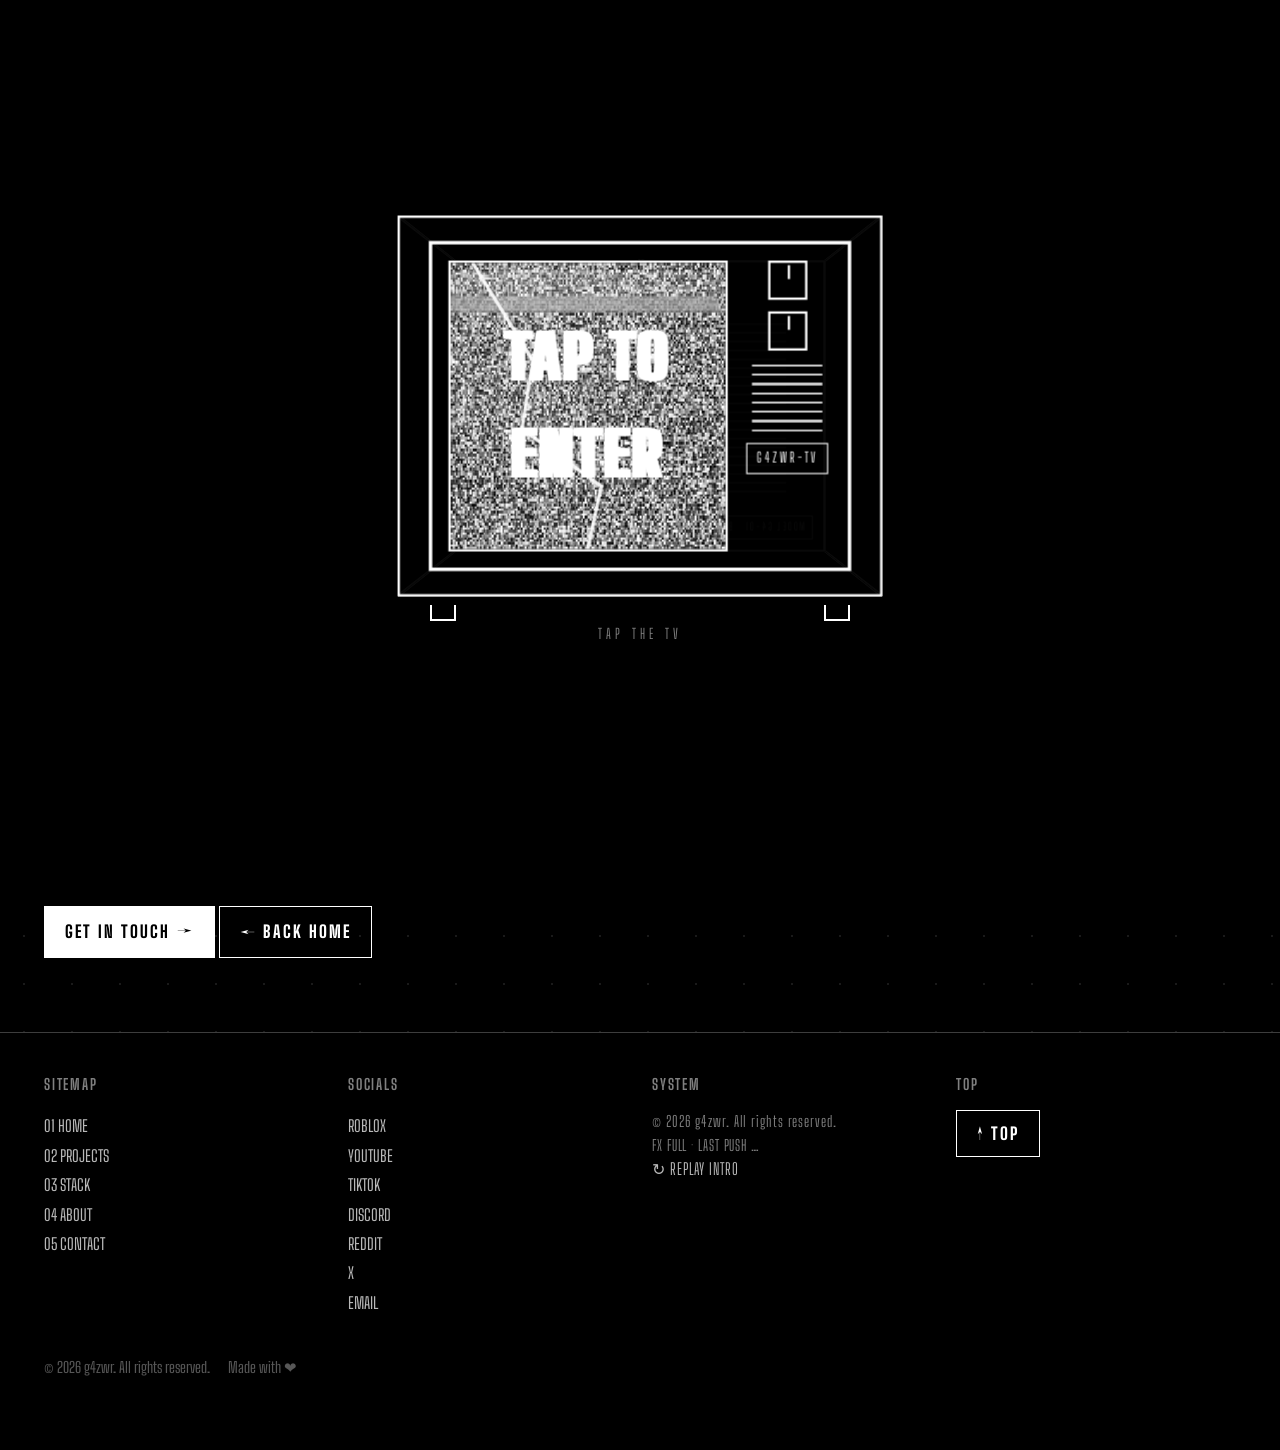
<file: about/index.html>
<!DOCTYPE html>
<html lang="en" data-fx="full">
<head>
<meta charset="utf-8">
<meta name="viewport" content="width=device-width,initial-scale=1">
<title>About — g4zwr</title>
<meta name="description" content="Bio, fast facts and GitHub-derived log for g4zwr.">
<link rel="canonical" href="/about/">
<meta name="theme-color" content="#000">
<meta property="og:type" content="website">
<meta property="og:title" content="About — g4zwr">
<meta property="og:description" content="Roblox systems in Luau, music, 2D/3D art.">
<meta property="og:image" content="/assets/img/og-image.png">
<meta property="og:url" content="/about/">
<meta name="twitter:card" content="summary_large_image">
<meta name="twitter:title" content="About — g4zwr">
<meta name="twitter:description" content="Roblox systems in Luau, music, 2D/3D art.">
<meta name="twitter:image" content="/assets/img/og-image.png">
<script type="application/ld+json">{"@context":"https://schema.org","@type":"Person","name":"g4zwr","alternateName":"gaze","jobTitle":"Gamedev","url":"https://g4zwrr.github.io/","sameAs":["https://www.roblox.com/users/10841765037","https://www.youtube.com/@g4zwr","https://www.tiktok.com/@g4zwr","https://discord.com/users/1296500534739734530","https://www.reddit.com/user/g4zwr","https://x.com/g4zwr_","mailto:g4zwr@duck.com","https://github.com/g4zwrr","https://github.com/g4zwrr"]}</script>
<script>try{if(sessionStorage.getItem("g4_trans"))document.documentElement.classList.add("g4-in");}catch(e){}</script>
<noscript><style>html.g4-in body::before{display:none!important}</style></noscript>
<link rel="icon" type="image/svg+xml" href="/assets/img/favicon.svg">
<link rel="preconnect" href="https://fonts.googleapis.com">
<link rel="preconnect" href="https://fonts.gstatic.com" crossorigin>
<link rel="preload" as="style" href="https://fonts.googleapis.com/css2?family=Big+Shoulders+Display:wght@700;800;900&family=Big+Shoulders+Text:wght@400;500;600&family=Space+Mono:wght@400;700&display=swap">
<link rel="stylesheet" href="https://fonts.googleapis.com/css2?family=Big+Shoulders+Display:wght@700;800;900&family=Big+Shoulders+Text:wght@400;500;600&family=Space+Mono:wght@400;700&display=swap">
<link rel="stylesheet" href="/assets/css/site.css">
</head>
<body data-page="about">
<a class="skip" href="#main">SKIP TO CONTENT</a>
<div id="ariaLive" class="sr" aria-live="polite"></div>
<div id="progress"></div>
<div id="crt" aria-hidden="true"></div>
<canvas id="sky" aria-hidden="true"></canvas>
<div id="frame" aria-hidden="true"><i></i><i></i><i></i><i></i></div>
<span class="fcoord" id="fTL">G4ZWR // ABOUT</span><span class="fcoord" id="fTR">B/W SIGNAL</span>
<span class="fcoord" id="fBL">GAZE</span><span class="fcoord" id="fBR">SCROLL 000%</span>

<header id="hud">
  <a class="logo" href="/" aria-label="g4zwr home"><b class="glitch" data-text="G4ZWR">G4ZWR</b><small>// GAZE</small></a>
  <nav id="mainnav" aria-label="Primary">
    <a href="/" >01 HOME</a><a href="/projects/">02 PROJECTS</a><a href="/stack/">03 STACK</a><a href="/about/" aria-current="page">04 ABOUT</a><a href="/contact/">05 CONTACT</a>
  </nav>
  <div class="hstat">
    <span class="clock num" id="clock">00:00:00</span>
    <button class="hbtn" id="fxBtn" aria-label="Cycle FX mode">FX FULL</button>
    <button class="hbtn" id="sndBtn" aria-label="Play or pause sound">SOUND</button>
    <canvas id="vuMini" width="34" height="14" aria-hidden="true"></canvas>
    <button class="hbtn" id="hamb" aria-label="Open menu" aria-expanded="false">☰</button>
  </div>
</header>
<canvas id="specEdge" aria-hidden="true"></canvas>
<div id="mmenu" role="dialog" aria-label="Menu">
  <a class="big" href="/">01 HOME <small>boot gate + hub</small> →</a>
  <a class="big" href="/projects/">02 PROJECTS <small>all repos</small> →</a>
  <a class="big" href="/stack/">03 STACK <small>tools dossier</small> →</a>
  <a class="big" href="/about/">04 ABOUT <small>bio + log</small> →</a>
  <a class="big" href="/contact/">05 CONTACT <small>channels</small> →</a>
  <p class="meta" id="mLatest">LATEST: …</p>
  <p class="meta num" id="mTime">00:00:00</p>
</div>

<!-- GATE: first visit per session only (tv-gate.js). Real 3D: 6 CSS-3D faces. -->
<div id="gate" role="button" tabindex="0" aria-label="Tap to enter the g4zwr site">
  <div class="tvscene"><div class="tv" id="tvBox">
    <div class="face f-front"><div class="bezel">
      <div class="screen"><canvas id="tvstatic" width="160" height="120"></canvas>
        <div class="tear"></div><div class="vhold"></div><div class="scan"></div><div class="glass"></div>
        <svg style="position:absolute;inset:0;width:100%;height:100%" viewBox="0 0 100 100" preserveAspectRatio="none" aria-hidden="true"><polyline points="8,0 30,34 26,58 55,78 50,100" fill="none" stroke="#fff" stroke-width="1.2" opacity="0.9"/></svg>
        <div class="tvtxt glitch" data-text="TAP TO ENTER">TAP TO ENTER</div>
      </div>
      <div class="side"><div class="knob"></div><div class="knob"></div><div class="slits"></div><div class="plate">G4ZWR-TV</div></div>
    </div></div>
    <div class="face f-back"><div class="vent"></div><div class="plate" style="position:absolute;bottom:12px;left:12px">MODEL G4-01 · B/W</div></div>
    <div class="face f-right"></div><div class="face f-left"></div>
    <div class="face f-top"><div class="ant"></div><div class="ant ant2"></div></div>
    <div class="face f-bottom"></div>
  </div></div>
  <div class="feet" aria-hidden="true" style="position:relative;width:min(70vw,420px)"><i></i><i></i></div>
  <p id="gateCap">TAP THE TV</p>
  <div class="speedlines" aria-hidden="true"></div>
</div>

<div id="pagewrap">
<main id="main">
<div class="wrap">
<p class="lbl">04 · DECRYPT // ABOUT</p>
<h1 class="glitch" data-text="ABOUT">ABOUT</h1>
<p class="tall" style="font-size:30px">Gamedev, mostly Roblox &amp; Luau. Based wherever the WiFi is decent.</p>
<section class="blk"><h2 class="reveal">WHAT I DO</h2>
<div class="grid12">
<div class="panel" style="grid-column:span 3"><h3>ROBLOX &amp; LUAU</h3><p>Game systems in Luau.</p></div>
<div class="panel" style="grid-column:span 3"><h3>FL STUDIO</h3><p>Music on PC and mobile.</p></div>
<div class="panel" style="grid-column:span 3"><h3>2D / 3D ART</h3><p>Drawing and animating.</p></div>
<div class="panel" style="grid-column:span 3"><h3>WINDOWS + ARCH</h3><p>Daily driver + secondary, btw.</p></div>
</div></section>
<section class="blk"><h2 class="reveal">GITHUB LOG</h2><div class="projGrid" id="ghLog"><div class="skel"></div></div></section>
<p><a class="btn solid" href="/contact/">GET IN TOUCH →</a> <a class="btn" href="/">← BACK HOME</a></p>
</div>
</main>

<nav id="railL" aria-label="Sections"></nav>

<div id="dock" role="region" aria-label="Now playing">
  <div class="dhead"><span>♪ TETO-LAIRAC · LOOP</span><span id="dTime" class="num">00:00 / 00:00</span></div>
  <canvas id="dockViz" width="340" height="64"></canvas>
  <div class="drow"><button id="dPlay" aria-label="Play or pause">▶</button><button id="dMute" aria-label="Mute">MUTE</button>
    <div id="seek" role="slider" aria-label="Seek" tabindex="0"><div id="seekFill"></div><span id="seekTip"></span></div></div>
  <div class="drow"><label class="meta" for="vol">VOL</label><input id="vol" type="range" min="0" max="1" step="0.01" value="0.8">
    <button id="dViz" aria-label="Cycle visualizer mode">VIZ: SCOPE</button></div>
  <button id="tapStart">▶ TAP TO START SOUND</button>
</div>
<div id="ticker"><span id="tickerIn">G4ZWR · </span></div>

<footer><div class="wrap">
  <div class="fcols">
    <div><p class="lbl">SITEMAP</p><p><a href="/">01 HOME</a><br><a href="/projects/">02 PROJECTS</a><br><a href="/stack/">03 STACK</a><br><a href="/about/">04 ABOUT</a><br><a href="/contact/">05 CONTACT</a></p></div>
    <div><p class="lbl">SOCIALS</p><p id="footSoc"><a href="https://www.roblox.com/users/10841765037" target="_blank" rel="noopener">ROBLOX</a><br><a href="https://www.youtube.com/@g4zwr" target="_blank" rel="noopener">YOUTUBE</a><br><a href="https://www.tiktok.com/@g4zwr" target="_blank" rel="noopener">TIKTOK</a><br><a href="https://discord.com/users/1296500534739734530" target="_blank" rel="noopener">DISCORD</a><br><a href="https://www.reddit.com/user/g4zwr" target="_blank" rel="noopener">REDDIT</a><br><a href="https://x.com/g4zwr_" target="_blank" rel="noopener">X</a><br><a href="mailto:g4zwr@duck.com">EMAIL</a></p></div>
    <div><p class="lbl">SYSTEM</p><p class="meta num">© <span class="yr">2026</span> g4zwr. All rights reserved.<br>FX <span id="footFx">FULL</span> · <span id="footPush">LAST PUSH …</span><br><a href="/" id="replayIntro">↻ REPLAY INTRO</a></p></div>
    <div><p class="lbl">TOP</p><p><button class="btn" onclick="scrollTo({top:0,behavior:'smooth'})">↑ TOP</button></p></div>
  </div>
  <div class="fine"><span>© <span class="yr">2026</span> g4zwr. All rights reserved.</span><span>Made with ❤</span></div>
</div></footer>
<button class="hbtn" id="toTop">↑ TOP</button>
</div><!-- /pagewrap -->

<canvas id="fxTrans" aria-hidden="true"></canvas>
<div id="transBoot" aria-hidden="true"><div class="bw tall">BOOT</div><div id="transBar"><div id="transBarFill"></div></div><div class="term"></div></div>
<div id="flash" aria-hidden="true"></div>
<audio id="bgm" src="/assets/audio/teto-lairac.mp3" loop preload="auto"></audio>

<script defer src="/assets/js/core.js"></script>
<script defer src="/assets/js/glitch.js"></script>
<script defer src="/assets/js/fx.js"></script>
<script defer src="/assets/js/github.js"></script>
<script defer src="/assets/js/audio.js"></script>
<script defer src="/assets/js/viz.js"></script>
<script defer src="/assets/js/sky.js"></script>
<script defer src="/assets/js/transition.js"></script>
<script defer src="/assets/js/tv-gate.js"></script>
<script defer src="/assets/js/ascii.js"></script>
<script defer src="/assets/js/carousel.js"></script>
<script defer src="/assets/js/nav.js"></script>
<script defer src="/assets/js/pages.js"></script>
<script defer src="/assets/js/boot.js"></script>
</body>
</html>
</file>
<file: assets/css/site.css>
/* G4ZWR site.css — strict black & white, square corners, tall type.
   Tokens / layout / components / glitch utilities / chrome (header, frame,
   rails, dock, ticker, footer) / tv gate / carousels / ascii / cards. */
:root{
  --bg:#000; --fg:#fff;
  --dim72:rgba(255,255,255,.72); --dim50:rgba(255,255,255,.5); --dim34:rgba(255,255,255,.34);
  --b12:rgba(255,255,255,.12); --b24:rgba(255,255,255,.24); --b40:rgba(255,255,255,.4);
  --pnl:rgba(255,255,255,.035); --pnl-h:rgba(255,255,255,.06); --pnl-a:rgba(255,255,255,.1);
  --head-h:64px; --tick-h:28px; --frame:14px;
  --font-d:"Big Shoulders Display","Arial Narrow",Impact,sans-serif;
  --font-t:"Big Shoulders Text","Arial Narrow",Arial,sans-serif;
  --font-m:"Space Mono",ui-monospace,Menlo,monospace;
  --maxw:1240px; --gut:24px;
}
*{box-sizing:border-box;border-radius:0!important}
html{background:#000;color-scheme:dark}
html,body{margin:0;padding:0}
body{
  background:var(--bg); color:var(--fg);
  font-family:var(--font-t); font-size:19px; line-height:1.55;
  overflow-x:hidden; min-height:100svh;
  background-image:radial-gradient(rgba(255,255,255,.10) 1px, transparent 1.4px);
  background-size:48px 48px;
}
/* pre-paint cover for IN transition (set by inline head script via html.g4-in) */
html.g4-in body::before{content:"";position:fixed;inset:0;background:#000;z-index:2000}
::selection{background:#fff;color:#000}
a{color:#fff}
:focus-visible{outline:2px solid #fff;outline-offset:2px}
.skip{position:fixed;left:12px;top:-60px;z-index:3000;background:#fff;color:#000;
  font-family:var(--font-d);font-weight:800;letter-spacing:.1em;padding:8px 14px;text-decoration:none}
.skip:focus{top:8px}
/* ---------- type ---------- */
h1,h2,h3,h4,.tall,nav,.btn,.lbl,.card-t,.tvtxt,.marq{
  font-family:var(--font-d);text-transform:uppercase;font-stretch:condensed}
h1{font-size:clamp(56px,9vw,130px);line-height:.92;margin:0;font-weight:900;letter-spacing:.01em}
h2{font-size:clamp(36px,6vw,72px);line-height:.95;margin:0 0 18px;font-weight:800}
h3{font-size:26px;margin:0 0 10px;font-weight:800;letter-spacing:.03em}
p{margin:0 0 14px;color:var(--dim72);font-size:19px}
.lbl{font-size:15px;letter-spacing:.12em;color:var(--dim50);font-weight:700}
.num{font-variant-numeric:tabular-nums}
code,pre,.mono{font-family:var(--font-m)!important;text-transform:none}
/* ---------- layout ---------- */
.wrap{max-width:var(--maxw);margin:0 auto;padding:0 var(--gut)}
main{display:block;padding:calc(var(--head-h) + 34px) 0 60px;position:relative;z-index:2}
main:focus{outline:none}
.grid12{display:grid;grid-template-columns:repeat(12,1fr);gap:var(--gut)}
section.blk{position:relative;padding:56px 0;content-visibility:auto;contain-intrinsic-size:auto 600px}
.sec-head{display:flex;align-items:baseline;gap:16px;margin-bottom:22px}
.sec-idx{font-family:var(--font-d);font-weight:800;letter-spacing:.12em;font-size:16px;
  border:1px solid var(--b40);padding:4px 10px;white-space:nowrap}
.sec-num{position:absolute;right:0;top:6px;font-family:var(--font-d);font-weight:900;
  font-size:clamp(90px,14vw,190px);line-height:1;color:transparent;
  -webkit-text-stroke:1px rgba(255,255,255,.10);opacity:1;pointer-events:none;user-select:none}
/* film grain overlay on big areas */
.grainy{position:relative}
.grainy::after{content:"";position:absolute;inset:0;pointer-events:none;opacity:.05;
  background-image:url("data:image/svg+xml,%3Csvg xmlns='http://www.w3.org/2000/svg' width='120' height='120'%3E%3Cfilter id='n'%3E%3CfeTurbulence baseFrequency='0.9'/%3E%3C/filter%3E%3Crect width='120' height='120' filter='url(%23n)' opacity='0.9'/%3E%3C/svg%3E")}
/* ---------- header ---------- */
#progress{position:fixed;top:0;left:0;height:2px;background:#fff;width:0;z-index:1200}
header#hud{position:fixed;top:0;left:0;right:0;height:var(--head-h);z-index:1000;
  background:rgba(0,0,0,.92);border-bottom:1px solid var(--b24);
  display:flex;align-items:center;gap:18px;padding:0 18px}
.logo{display:flex;align-items:baseline;gap:8px;text-decoration:none;color:#fff}
.logo b{font-family:var(--font-d);font-weight:900;font-size:26px;letter-spacing:.06em}
.logo small{font-family:var(--font-d);font-size:12px;letter-spacing:.2em;color:var(--dim50)}
nav#mainnav{display:flex;gap:4px;margin:0 auto}
nav#mainnav a{font-family:var(--font-d);font-weight:700;font-size:17px;letter-spacing:.1em;
  color:#fff;text-decoration:none;padding:8px 12px;border:1px solid transparent;position:relative}
nav#mainnav a:hover{border-color:var(--b40)}
nav#mainnav a[aria-current="page"]{background:#fff;color:#000;clip-path:polygon(0 0,100% 0,100% calc(100% - 10px),calc(100% - 10px) 100%,0 100%)}
.hstat{display:flex;align-items:center;gap:10px;margin-left:auto}
.clock{font-family:var(--font-d);font-weight:700;letter-spacing:.1em;font-size:15px;font-variant-numeric:tabular-nums}
.hbtn{font-family:var(--font-d);font-weight:700;font-size:13px;letter-spacing:.12em;
  background:transparent;color:#fff;border:1px solid var(--b40);padding:7px 10px;cursor:pointer}
.hbtn:hover{background:#fff;color:#000}
.hbtn[aria-pressed="true"]{background:#fff;color:#000}
#vuMini{width:34px;height:14px;border:1px solid var(--b24);display:inline-block}
/* spectrum edge hanging from header */
#specEdge{position:fixed;top:var(--head-h);left:0;right:0;height:16px;z-index:999;pointer-events:none;
  -webkit-mask-image:linear-gradient(#000,transparent);mask-image:linear-gradient(#000,transparent);opacity:.8}
#hamb{display:none}
/* ---------- frame ---------- */
#frame{position:fixed;inset:var(--frame);border:1px solid var(--b12);z-index:900;pointer-events:none}
#frame i{position:absolute;width:14px;height:14px;border:2px solid #fff}
#frame i:nth-child(1){top:-2px;left:-2px;border-right:0;border-bottom:0}
#frame i:nth-child(2){top:-2px;right:-2px;border-left:0;border-bottom:0}
#frame i:nth-child(3){bottom:-2px;left:-2px;border-right:0;border-top:0}
#frame i:nth-child(4){bottom:-2px;right:-2px;border-left:0;border-top:0}
.fcoord{position:fixed;z-index:901;font-family:var(--font-d);font-size:11px;letter-spacing:.18em;
  color:var(--dim34);pointer-events:none;font-variant-numeric:tabular-nums}
#fTL{top:18px;left:22px}#fTR{top:18px;right:22px}#fBL{bottom:32px;left:22px}#fBR{bottom:32px;right:22px}
/* ---------- rails ---------- */
#railL{position:fixed;top:50%;transform:translateY(-50%);z-index:900;display:flex;flex-direction:column;gap:8px;left:26px}
#railL a{font-family:var(--font-d);font-size:13px;letter-spacing:.12em;color:var(--dim50);
  text-decoration:none;border:1px solid var(--b12);padding:5px 8px;text-align:center}
#railL a.on{background:#fff;color:#000}
@media(max-width:1100px){#railL{display:none}}
/* ---------- CRT overlay ---------- */
#crt{position:fixed;inset:0;z-index:800;pointer-events:none;opacity:.55;
  background:repeating-linear-gradient(0deg,rgba(255,255,255,.05) 0 1px,transparent 1px 3px);}
#crt::after{content:"";position:absolute;inset:0;
  background:radial-gradient(ellipse at center,transparent 55%,rgba(0,0,0,.55) 100%)}
html[data-fx="lite"] #crt,html[data-fx="off"] #crt{display:none}
/* ---------- sky / transition canvases ---------- */
#sky{position:fixed;inset:0;z-index:0;width:100%;height:100%}
#fxTrans{position:fixed;inset:0;z-index:1500;display:none}
#flash{position:fixed;inset:0;background:#fff;opacity:0;z-index:1600;pointer-events:none}
/* ---------- dock ---------- */
#dock{position:fixed;left:26px;bottom:calc(var(--tick-h) + 12px);width:340px;z-index:1000;
  background:rgba(0,0,0,.92);border:1px solid var(--b40)}
#dock .dhead{font-family:var(--font-d);font-weight:800;font-size:14px;letter-spacing:.12em;
  padding:8px 12px;border-bottom:1px solid var(--b24);display:flex;justify-content:space-between}
#dock canvas{width:100%;height:64px;display:block;background:#000}
#dock .drow{display:flex;align-items:center;gap:8px;padding:8px 12px}
#dock button{background:transparent;border:1px solid var(--b40);color:#fff;cursor:pointer;
  font-family:var(--font-d);font-weight:700;font-size:13px;padding:5px 9px;letter-spacing:.08em}
#dock button:hover{background:#fff;color:#000}
#seek{flex:1;height:8px;border:1px solid var(--b40);position:relative;cursor:pointer;background:#000}
#seekFill{position:absolute;left:0;top:0;bottom:0;background:#fff;width:0}
#seekTip{position:absolute;bottom:12px;transform:translateX(-50%);background:#fff;color:#000;
  font-family:var(--font-d);font-size:12px;padding:1px 6px;display:none;white-space:nowrap}
#seek:hover #seekTip{display:block}
#vol{width:70px;accent-color:#fff}
#tapStart{display:none;margin:8px 12px 12px;width:calc(100% - 24px);padding:10px;
  border:1px solid #fff;background:transparent;color:#fff;cursor:pointer;
  font-family:var(--font-d);font-weight:800;letter-spacing:.14em;animation:pulse 1s steps(2) infinite}
@keyframes pulse{50%{background:#fff;color:#000}}
@media(max-width:640px){#dock{width:auto;right:12px;left:12px}}
/* ---------- ticker ---------- */
#ticker{position:fixed;left:0;right:0;bottom:0;height:var(--tick-h);z-index:1000;
  background:#000;border-top:1px solid var(--b24);overflow:hidden;white-space:nowrap;
  font-family:var(--font-d);font-size:14px;letter-spacing:.12em}
#tickerIn{display:inline-block;padding-left:100%;animation:tick 30s linear infinite}
@keyframes tick{to{transform:translateX(-100%)}}
/* ---------- footer ---------- */
footer{border-top:1px solid var(--b24);position:relative;z-index:2;background:#000;padding:40px 0 70px}
.fcols{display:grid;grid-template-columns:repeat(4,1fr);gap:var(--gut)}
@media(max-width:800px){.fcols{grid-template-columns:1fr 1fr}}
.fcols a{color:var(--dim72);text-decoration:none;font-size:16px}
.fcols a:hover{color:#fff}
.fine{margin-top:26px;color:var(--dim34);font-size:15px;display:flex;gap:18px;flex-wrap:wrap}
/* ---------- buttons / cards / chips ---------- */
.btn{display:inline-block;font-weight:800;letter-spacing:.12em;font-size:17px;text-decoration:none;
  border:1px solid #fff;padding:12px 20px;background:transparent;color:#fff;cursor:pointer}
.btn:hover{background:#fff;color:#000}
.btn.solid{background:#fff;color:#000}
.panel{background:var(--pnl);border:1px solid var(--b12);padding:20px}
.panel:hover{background:var(--pnl-h)}
.chip{font-family:var(--font-d);font-weight:700;font-size:13px;letter-spacing:.1em;
  border:1px solid var(--b24);padding:4px 10px;color:var(--dim72);background:transparent;cursor:pointer;text-decoration:none;display:inline-block}
.chip.on{background:#fff;color:#000;border-color:#fff}
.card{background:var(--pnl);border:1px solid var(--b24);padding:18px;position:relative}
.card:hover{background:var(--pnl-h);border-color:var(--b40)}
.card-t{font-size:24px;font-weight:800;letter-spacing:.02em;margin:0 0 8px}
.meta{font-size:15px;color:var(--dim50);letter-spacing:.06em;font-family:var(--font-d)}
/* marquee separator bands */
.marq{border-top:1px solid var(--b24);border-bottom:1px solid var(--b24);overflow:hidden;
  white-space:nowrap;padding:10px 0;font-size:22px;font-weight:800;letter-spacing:.14em}
.marq>span{display:inline-block;padding-left:20px;animation:tick 22s linear infinite}
.marq.rev>span{animation-direction:reverse}
/* skeletons: animated static-noise tiles, never blank */
.skel{position:relative;overflow:hidden;border:1px solid var(--b12);min-height:120px;
  background:#000 repeating-conic-gradient(rgba(255,255,255,.07) 0 .0001turn, transparent .0002turn .0004turn);
  background-size:9px 9px;animation:sk 0.5s steps(3) infinite}
@keyframes sk{33%{filter:invert(1)}66%{filter:none;transform:translateX(2px)}}
/* ---------- glitch toolkit ---------- */
.glitch{position:relative;display:inline-block}
.glitch::before,.glitch::after{content:attr(data-text);position:absolute;left:0;top:0;width:100%;
  overflow:hidden;mix-blend-mode:difference;pointer-events:none;opacity:0}
.glitch.go::before{opacity:1;color:#fff;background:#000;animation:gl1 .22s steps(2) 2}
.glitch.go::after{opacity:1;color:#000;background:#fff;animation:gl2 .22s steps(2) 2}
@keyframes gl1{0%{clip-path:inset(10% 0 60% 0);transform:translate(-8px,2px)}
  50%{clip-path:inset(55% 0 12% 0);transform:translate(10px,-2px)}100%{clip-path:inset(30% 0 40% 0);transform:none}}
@keyframes gl2{0%{clip-path:inset(60% 0 8% 0);transform:translate(8px,-2px)}
  50%{clip-path:inset(8% 0 70% 0);transform:translate(-10px,2px)}100%{clip-path:inset(40% 0 30% 0);transform:none}}
.inv{filter:invert(1)}
/* ---------- reveal ---------- */
.reveal{opacity:0;transform:translateY(26px);filter:blur(6px);transition:opacity .6s,transform .6s,filter .6s}
.reveal.in{opacity:1;transform:none;filter:none}
/* ---------- carousels ---------- */
.car{overflow-x:auto;scroll-snap-type:x mandatory;display:flex;gap:18px;padding:30px max(calc(50% - 130px),24px);
  scrollbar-width:none;outline-offset:4px}
.car::-webkit-scrollbar{display:none}
.car .cc{scroll-snap-align:center;flex:0 0 auto;width:var(--cw,260px);
  transform:rotate(calc(var(--s,0)* -5deg)) translateY(calc(var(--t,1)*10px)) scale(calc(1.12 - var(--t,1)*.24));
  opacity:calc(1 - var(--t,1)*.6);transition:transform .25s,opacity .25s}
.car .cc.active{border-color:#fff}
/* ---------- hero ---------- */
.hero{min-height:100svh;display:grid;grid-template-columns:repeat(12,1fr);gap:var(--gut);align-items:center;position:relative}
.heroL{grid-column:1/9}.heroR{grid-column:9/13}
@media(max-width:900px){.heroL,.heroR{grid-column:1/-1}}
.giant{font-size:clamp(90px,15vw,240px);font-weight:900;line-height:.88;letter-spacing:.01em}
.ghost{-webkit-text-stroke:1px rgba(255,255,255,.35);color:transparent;position:absolute;pointer-events:none}
.aka{letter-spacing:.6em;font-size:20px;font-weight:700}
.typeq{font-size:22px;min-height:2.2em}
.caret{display:inline-block;width:.6em;height:1.1em;background:#fff;vertical-align:-2px;animation:blink 1s steps(1) infinite}
@keyframes blink{50%{opacity:0}}
.idcard{border:1px solid var(--b40);background:rgba(0,0,0,.75);font-size:16px}
.idcard table{width:100%;border-collapse:collapse}
.idcard td{border-bottom:1px solid var(--b12);padding:7px 12px;vertical-align:top}
.idcard td:first-child{font-family:var(--font-d);letter-spacing:.12em;font-size:13px;color:var(--dim50);width:38%}
.blink{animation:blink 1.2s steps(1) infinite}
#heroViz{position:absolute;left:0;right:0;bottom:0;height:38vh;opacity:.3;pointer-events:none;
  -webkit-mask-image:linear-gradient(transparent,#000);mask-image:linear-gradient(transparent,#000)}
.scrollcue{position:absolute;bottom:calc(38vh + 10px);left:50%;transform:translateX(-50%);
  font-family:var(--font-d);letter-spacing:.3em;font-size:13px;color:var(--dim50)}
/* ---------- TV gate: REAL 3D box (6 faces) ---------- */
#gate{position:fixed;inset:0;z-index:1800;background:#000;display:flex;flex-direction:column;
  align-items:center;justify-content:center;gap:18px;cursor:pointer;overflow:hidden}
#gate[hidden]{display:none}
.tvscene{perspective:1100px;width:min(70vw,420px);height:min(56vw,330px)}
.tv{position:relative;width:100%;height:100%;transform-style:preserve-3d;will-change:transform;
  animation:floaty 6s ease-in-out infinite}
@keyframes floaty{50%{transform:translateY(-10px) rotateY(4deg)}}
.tv .face{position:absolute;background:rgba(0,0,0,.96);border:2px solid #fff}
.f-front{inset:0;transform:translateZ(calc(min(70vw,420px)*0.35))}
.f-back{inset:0;transform:rotateY(180deg) translateZ(calc(min(70vw,420px)*0.35))}
.f-right{top:0;bottom:0;width:calc(min(70vw,420px)*0.7);right:calc(min(70vw,420px)*-0.35);transform:rotateY(90deg)}
.f-left{top:0;bottom:0;width:calc(min(70vw,420px)*0.7);left:calc(min(70vw,420px)*-0.35);transform:rotateY(-90deg)}
.f-top{left:0;right:0;height:calc(min(70vw,420px)*0.7);top:calc(min(70vw,420px)*-0.35);transform:rotateX(90deg)}
.f-bottom{left:0;right:0;height:calc(min(70vw,420px)*0.7);bottom:calc(min(70vw,420px)*-0.35);transform:rotateX(-90deg)}
.bezel{position:absolute;inset:6%;border:3px solid #fff;display:flex}
.screen{position:relative;width:70%;margin:4%;border:2px solid #fff;border-radius:12px;overflow:hidden;background:#000}
.screen canvas{width:100%;height:100%;display:block;image-rendering:pixelated}
.screen .scan{position:absolute;inset:0;background:repeating-linear-gradient(0deg,rgba(255,255,255,.12) 0 1px,transparent 1px 3px);pointer-events:none}
.screen .glass{position:absolute;inset:0;background:radial-gradient(ellipse at 30% 20%,rgba(255,255,255,.14),transparent 55%);pointer-events:none}
.screen .tear{position:absolute;left:0;right:0;height:14px;background:rgba(255,255,255,.35);mix-blend-mode:difference}
.screen .vhold{position:absolute;left:0;right:0;height:34px;background:rgba(255,255,255,.18)}
.tvtxt{position:absolute;inset:0;display:flex;align-items:center;justify-content:center;text-align:center;
  font-weight:900;font-size:clamp(28px,6vw,54px);letter-spacing:.04em;text-shadow:2px 0 #fff,-2px 0 #fff}
.side{width:22%;margin:4% 4% 4% 0;display:flex;flex-direction:column;align-items:center;gap:10px}
.knob{width:34px;height:34px;border:2px solid #fff;border-radius:50%;position:relative}
.knob::after{content:"";position:absolute;left:50%;top:2px;width:2px;height:12px;background:#fff}
.slits{width:80%;height:60px;background:repeating-linear-gradient(0deg,#fff 0 2px,transparent 2px 8px);opacity:.8}
.plate{font-family:var(--font-d);font-size:12px;letter-spacing:.2em;border:1px solid #fff;padding:3px 8px}
.ant{position:absolute;top:-70px;left:50%;width:2px;height:80px;background:#fff;transform-origin:bottom;transform:rotate(-24deg)}
.ant2{transform:rotate(30deg) skewX(-18deg);height:52px;top:-44px}/* snapped + bent */
.vent{position:absolute;inset:20% 10%;background:repeating-linear-gradient(0deg,#fff 0 2px,transparent 2px 10px);opacity:.5}
.feet{position:absolute;bottom:-16px;width:100%;display:flex;justify-content:space-between}
.feet i{width:26px;height:16px;border:2px solid #fff;border-top:0}
#gateCap{font-family:var(--font-d);letter-spacing:.3em;font-size:14px;color:var(--dim50)}
.speedlines{position:absolute;inset:-20%;background:repeating-conic-gradient(from 0deg at 50% 50%,#fff 0 .15deg,transparent .15deg 6deg);
  opacity:0;pointer-events:none;-webkit-mask-image:radial-gradient(transparent 30%,#000 75%);mask-image:radial-gradient(transparent 30%,#000 75%)}
/* ---------- ascii / spec ---------- */
.asciiWrap{display:grid;grid-template-columns:7fr 5fr;gap:var(--gut)}
@media(max-width:900px){.asciiWrap{grid-template-columns:1fr}}
pre#ascii{font-family:var(--font-m);font-size:11px;line-height:1.15;background:#000;
  border:1px solid var(--b40);padding:14px;overflow:hidden;margin:0;user-select:none;
  height:clamp(300px,44vh,440px)} /* explicit height: ascii.js measures this box
    and fits the projection to it, so the shape fills the panel */
.spec{border:1px solid var(--b40);padding:18px;background:rgba(0,0,0,.7)}
.ring{width:64px;height:64px}
/* ---------- projects ---------- */
.toolbar{display:flex;gap:10px;flex-wrap:wrap;align-items:center;margin:18px 0}
.toolbar input[type=search]{background:#000;border:1px solid var(--b40);color:#fff;padding:10px 12px;
  font-family:var(--font-d);letter-spacing:.08em;font-size:15px;min-width:220px}
.projGrid{display:grid;grid-template-columns:repeat(auto-fill,minmax(300px,1fr));gap:18px}
.projGrid.list{grid-template-columns:1fr}
.readmeClip{max-height:170px;overflow:hidden;position:relative}
.readmeClip::after{content:"";position:absolute;left:0;right:0;bottom:0;height:60px;background:linear-gradient(transparent,#000)}
.langbar{display:flex;height:14px;border:1px solid var(--b40);overflow:hidden;margin:10px 0}
.langbar i{display:block;height:100%;background:#fff}
.dot{display:inline-block;width:9px;height:9px;background:#fff;margin-right:6px}
/* ---------- stack pipeline ---------- */
.pipe{display:flex;gap:0;overflow-x:auto;border:1px solid var(--b40)}
.pipe .step{flex:1 0 150px;padding:16px;border-right:1px solid var(--b12);position:relative;min-width:150px}
.pipe .step:hover{background:#fff;color:#000}
.pipe .step:hover *{color:#000!important}
.pipe .step:not(:last-child)::after{content:"→";position:absolute;right:-9px;top:40%;background:#000;
  border:1px solid #fff;padding:0 4px;font-family:var(--font-d);z-index:2}
/* ---------- readme ---------- */
.readme{border:1px solid var(--b24);padding:24px;background:rgba(0,0,0,.6);font-size:18px}
.readme img{max-width:100%;filter:grayscale(1) contrast(1.1)}
.readme pre{background:#0a0a0a;border:1px solid var(--b24);padding:14px;overflow:auto}
.readme code{font-size:15px}
.readme table{border-collapse:collapse;width:100%}
.readme th,.readme td{border:1px solid var(--b24);padding:6px 10px}
/* ---------- mobile menu ---------- */
#mmenu{position:fixed;inset:0;background:#000;z-index:1400;display:none;flex-direction:column;padding:90px 30px 30px;gap:6px}
#mmenu.open{display:flex}
#mmenu a.big{font-family:var(--font-d);font-weight:900;font-size:44px;text-decoration:none;
  border-bottom:1px solid var(--b12);padding:8px 0;display:flex;justify-content:space-between}
#mmenu a.big small{font-size:15px;color:var(--dim50);letter-spacing:.1em}
/* ---------- misc ---------- */
.sr{position:absolute;width:1px;height:1px;overflow:hidden;clip:rect(0 0 0 0)}
#toTop{position:fixed;right:26px;bottom:calc(var(--tick-h) + 12px);z-index:1000;display:none}
.contactRow{display:flex;gap:16px;align-items:center;border:1px solid var(--b24);padding:16px 18px;
  text-decoration:none;transition:transform .15s}
.contactRow:hover{transform:translateX(4px);background:var(--pnl-h);border-color:#fff}
.contactRow svg{width:24px;height:24px;fill:currentColor;flex:0 0 24px}
.statImgs{display:grid;grid-template-columns:repeat(auto-fit,minmax(280px,1fr));gap:18px}
.statImgs img{width:100%;filter:grayscale(1) contrast(1.15);background:#000;border:1px solid var(--b12)}
#transBoot{position:fixed;inset:0;z-index:1501;display:none;align-items:center;justify-content:center;
  flex-direction:column;gap:12px;pointer-events:none}
#transBoot .bw{font-family:var(--font-d);font-weight:900;font-size:clamp(60px,14vw,180px);line-height:1}
#transBoot .term{font-family:var(--font-m);font-size:14px;color:#fff;text-align:left;min-width:min(520px,86vw)}
#transBar{height:10px;border:1px solid #fff;width:min(520px,86vw)}
#transBarFill{height:100%;background:#fff;width:0}
@media(max-width:760px){nav#mainnav{display:none}#hamb{display:inline-block}.fcoord{display:none}}
@media(prefers-reduced-motion:reduce){
  *,*::before,*::after{animation-duration:.01ms!important;transition-duration:.01ms!important}
  .reveal{opacity:1;transform:none;filter:none}
}
html[data-fx="off"] .reveal{opacity:1;transform:none;filter:none}
html[data-fx="off"] #tickerIn{animation:none}
</file>
